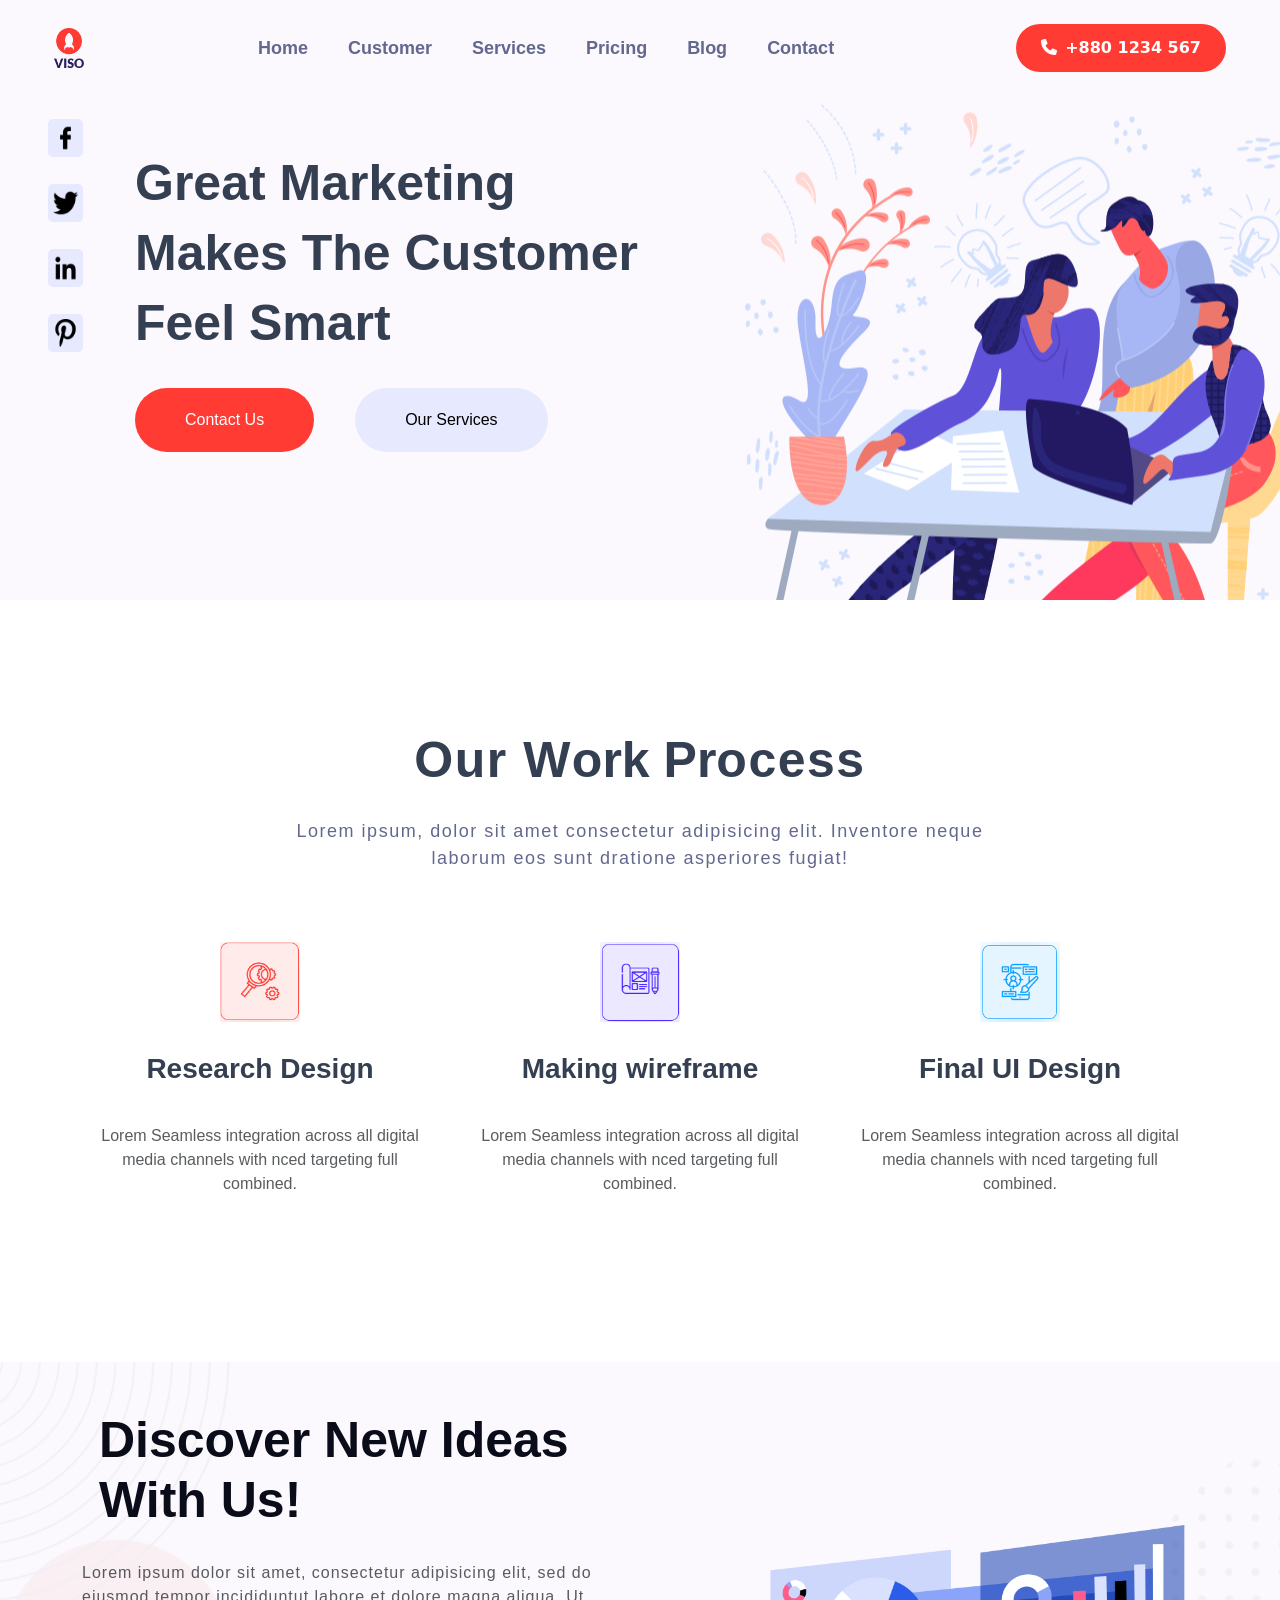
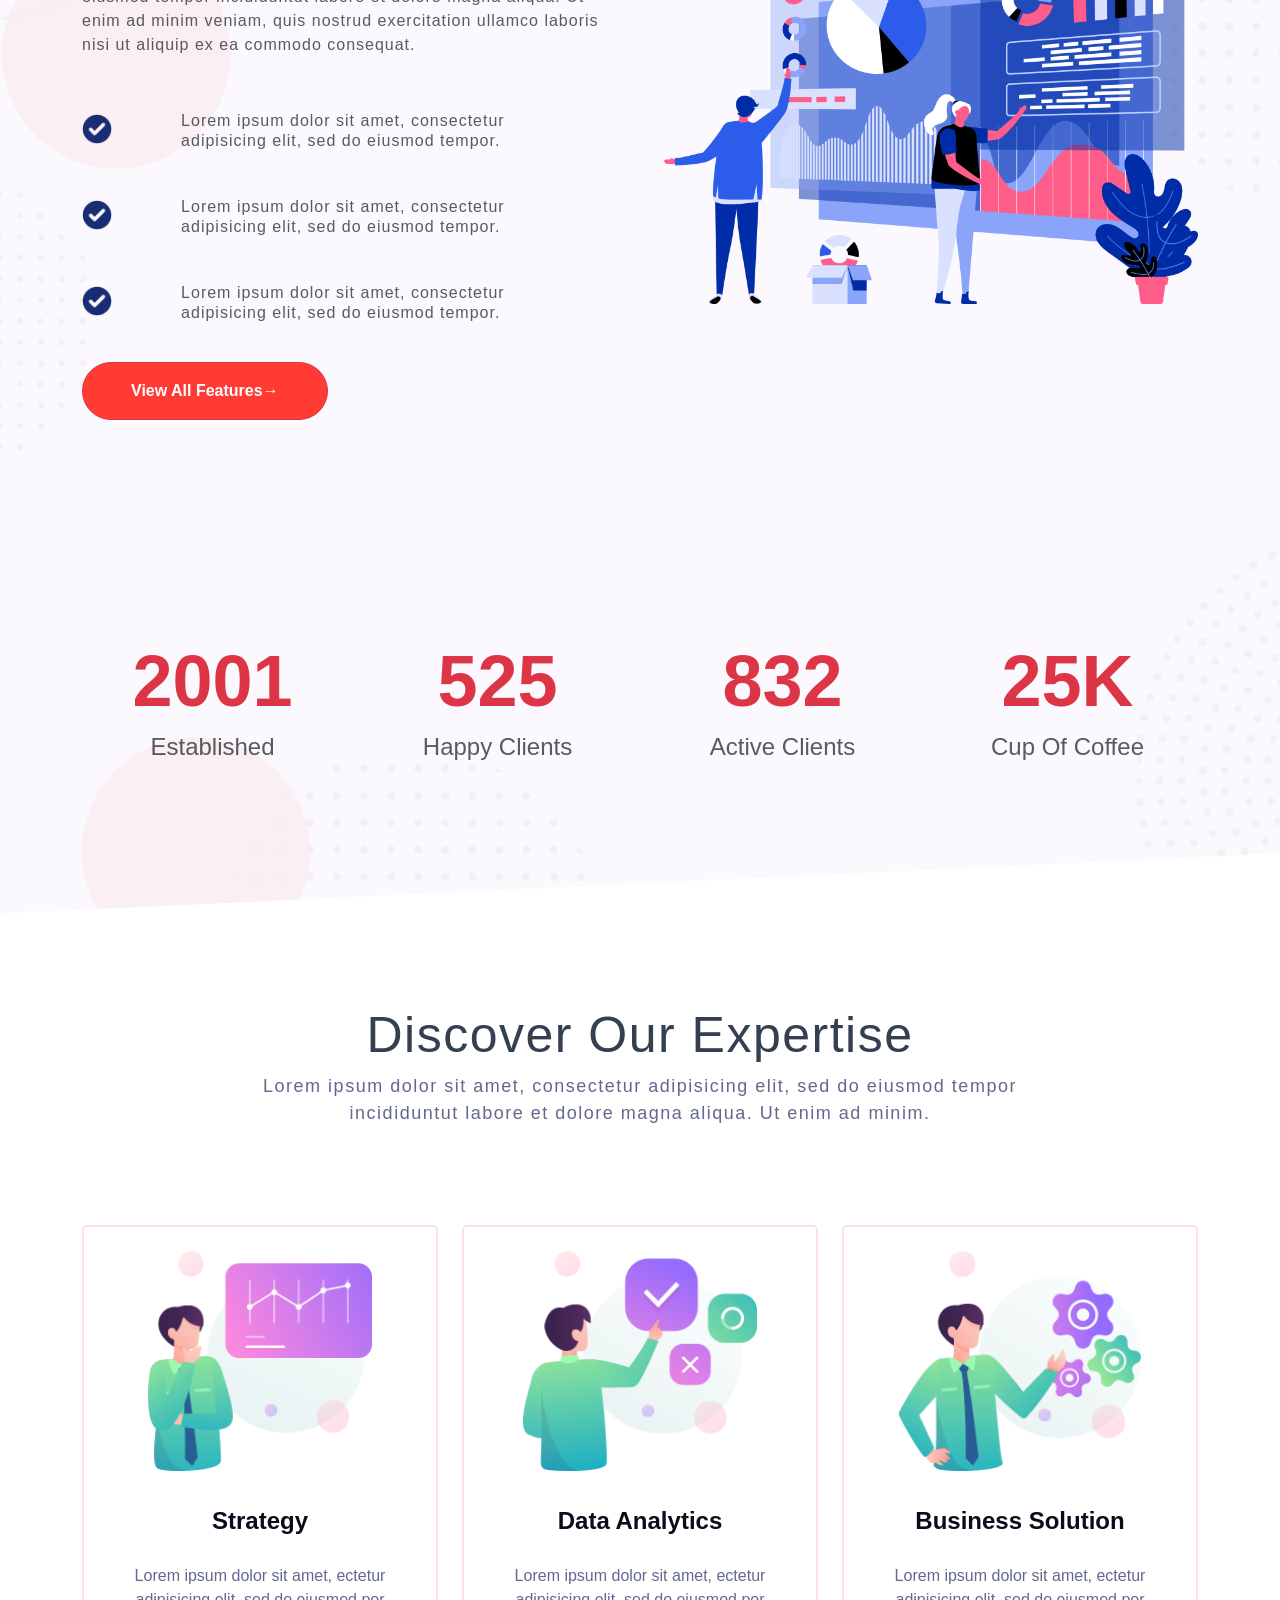
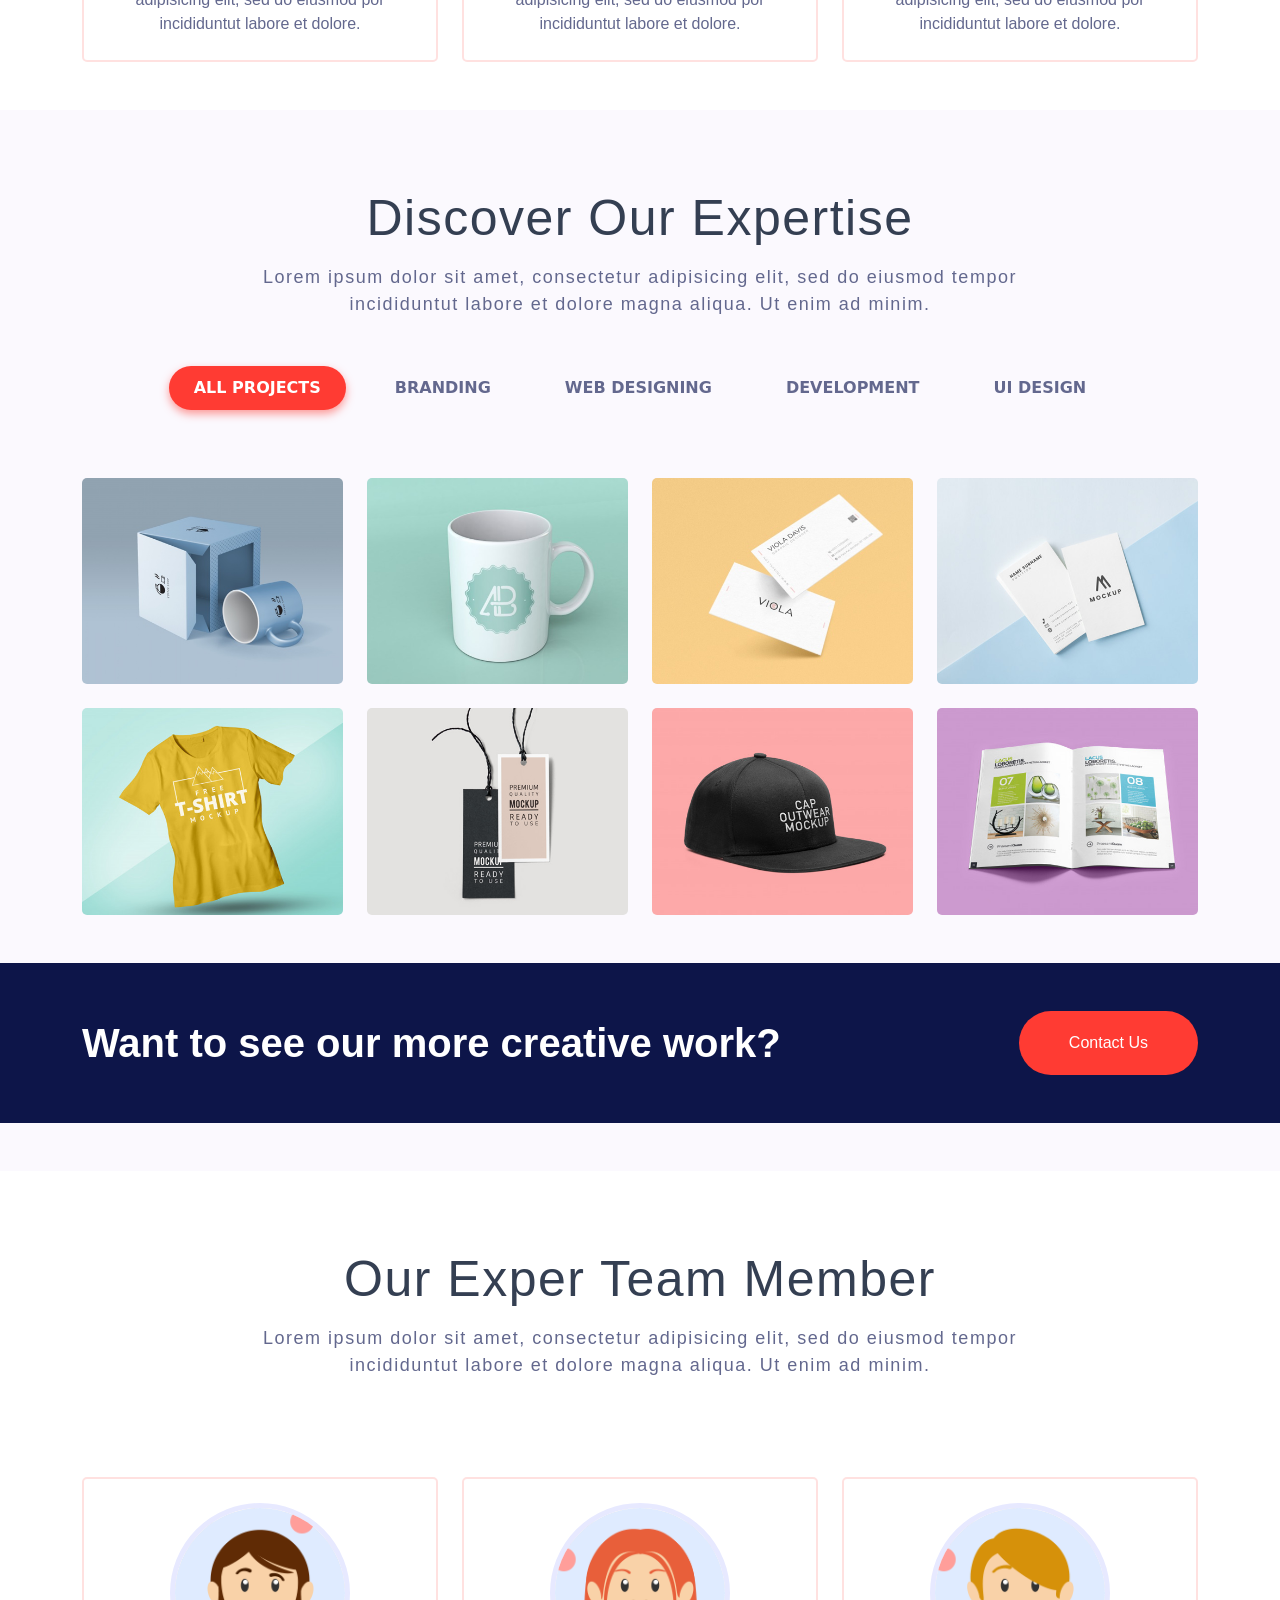
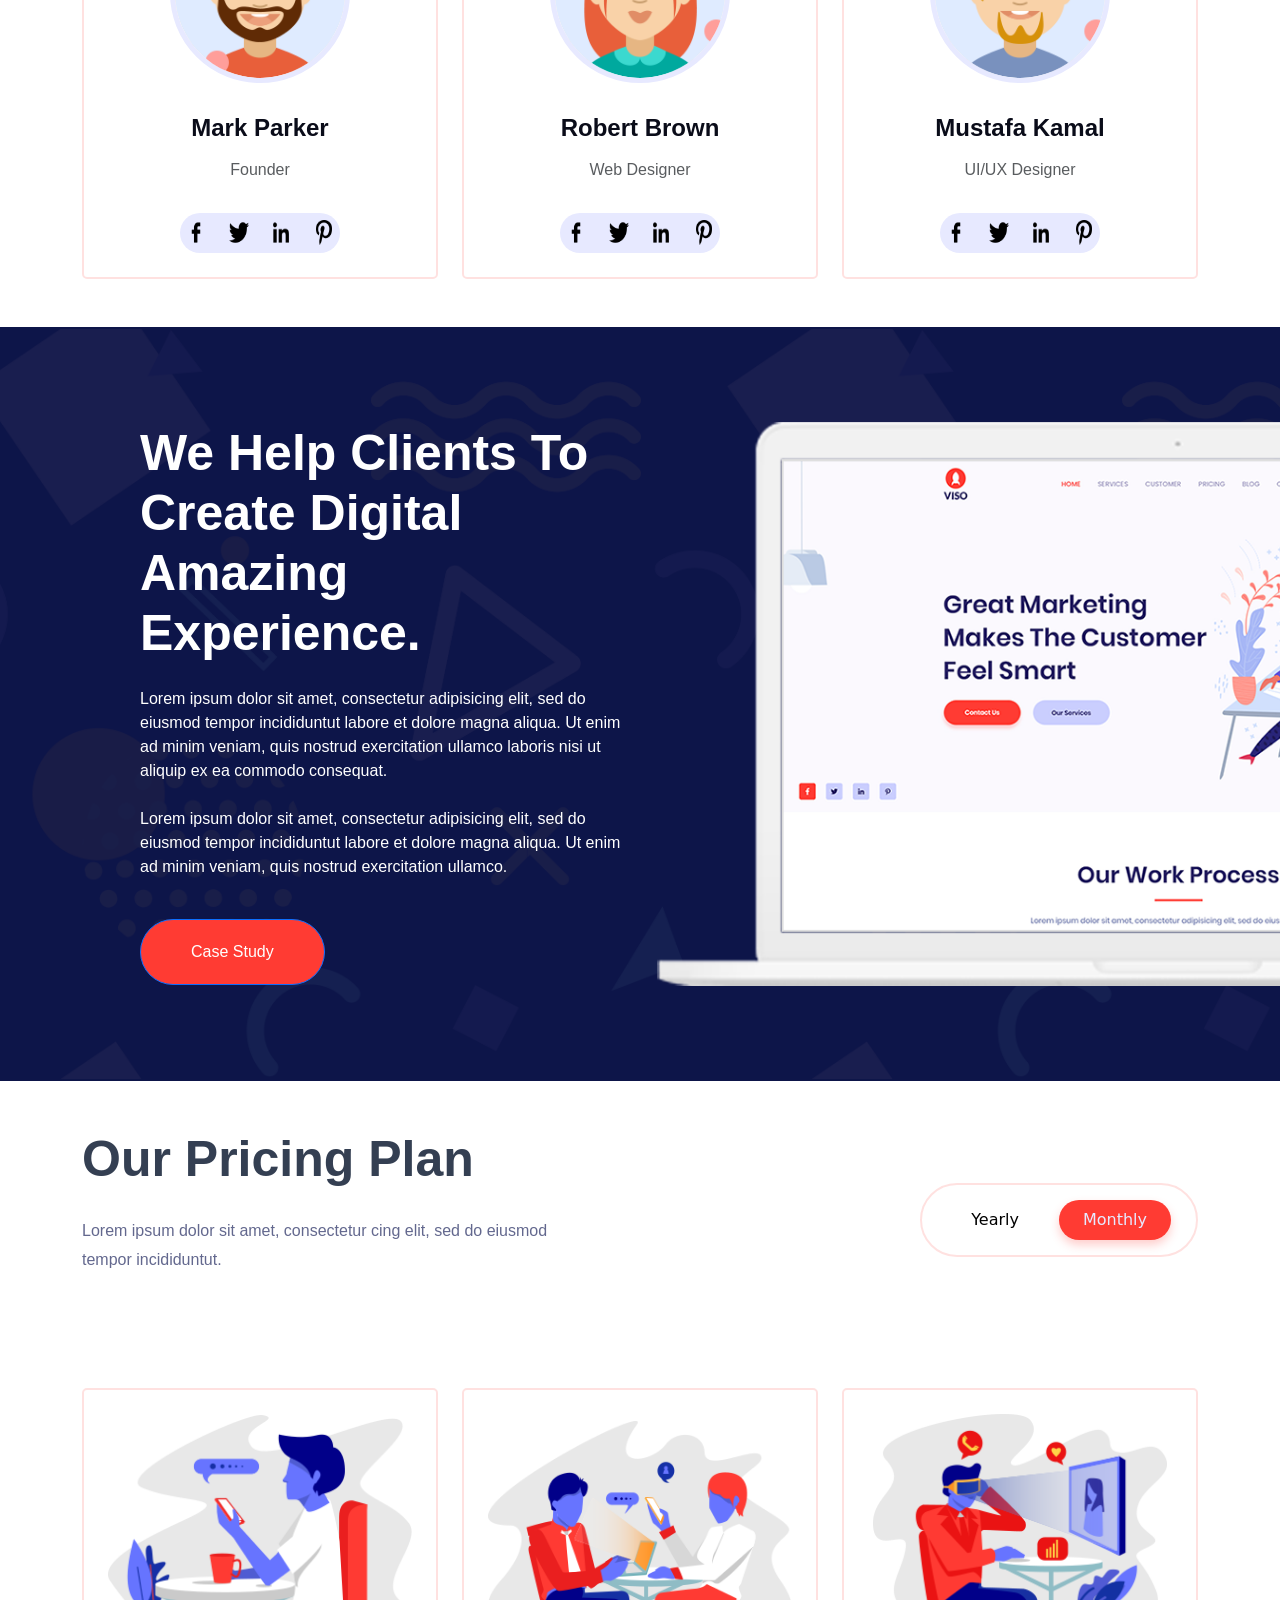
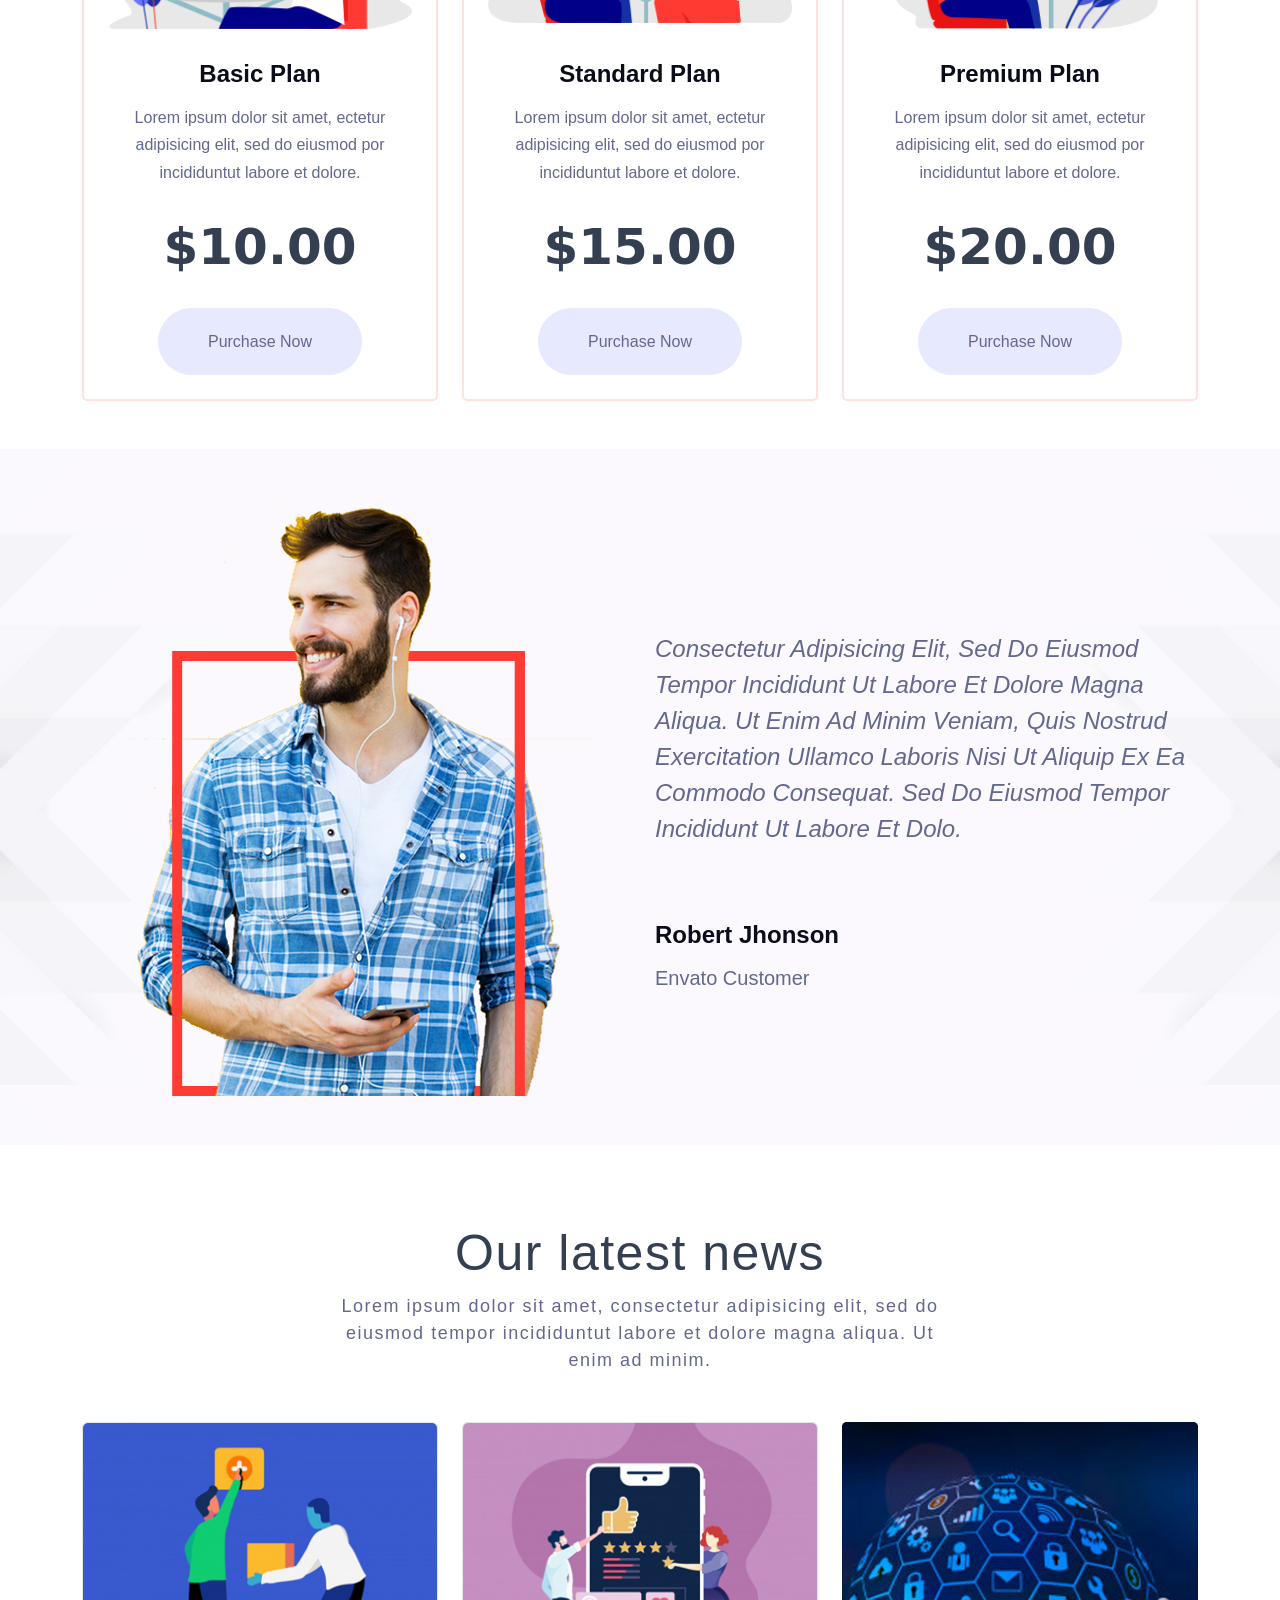
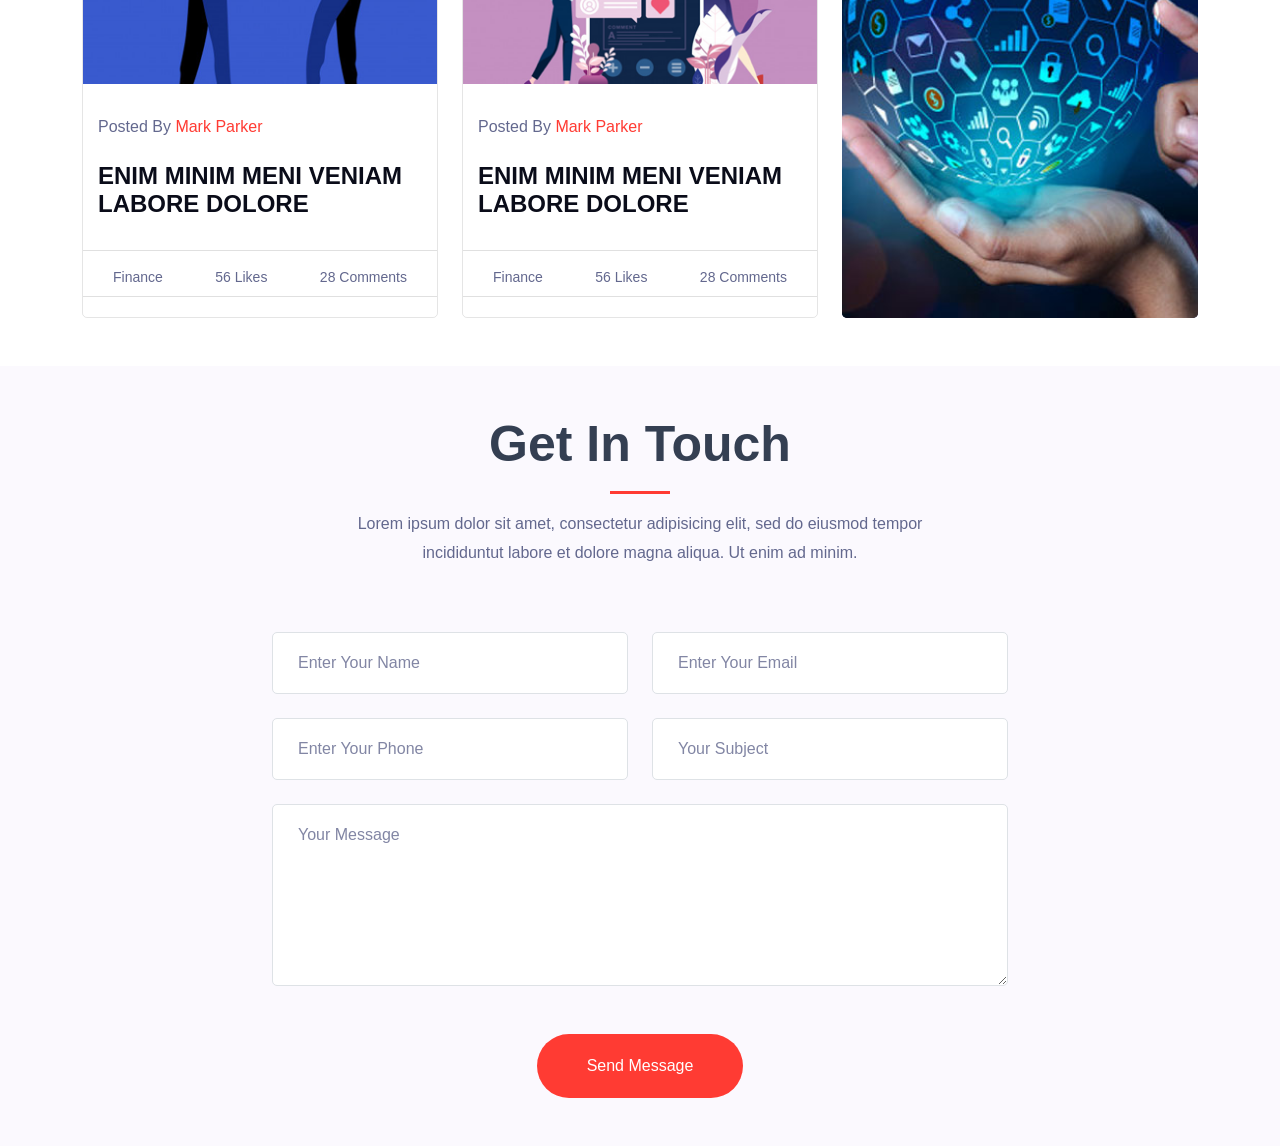
<file: index.html>
<!DOCTYPE html>
<html lang="en">
<head>
  <meta charset="UTF-8" />
  <meta name="viewport" content="width=device-width, initial-scale=1.0" />
  <title>Responsive Bootstrap Site</title>

  <link href="https://cdn.jsdelivr.net/npm/bootstrap@5.3.3/dist/css/bootstrap.min.css" rel="stylesheet">
  <link href="https://cdnjs.cloudflare.com/ajax/libs/font-awesome/6.5.0/css/all.min.css" rel="stylesheet">
  <link rel="stylesheet" href="style.css">
</head>
<body>

  <header>
    <nav class="navbar navbar-expand-lg">
      <div class="container-fluid px-4">
        <a class="navbar-brand logo" href="#">
          <img src="logo (1).png" alt="Logo">
        </a>
        <button class="navbar-toggler" type="button" data-bs-toggle="collapse" data-bs-target="#navbarContent">
          <span class="navbar-toggler-icon"></span>
        </button>
        <div class="collapse navbar-collapse" id="navbarContent">
          <ul class="navbar-nav mx-auto mb-2 mb-lg-0 gap-lg-4">
            <li class="nav-item"><a class="nav-link" href="#">Home</a></li>
            <li class="nav-item"><a class="nav-link" href="#counter-area">Customer</a></li>
            <li class="nav-item"><a class="nav-link" href="#discoverSection">Services</a></li>
            <li class="nav-item"><a class="nav-link" href="#pricingSection">Pricing</a></li>
            <li class="nav-item"><a class="nav-link" href="#blogSection">Blog</a></li>
            <li class="nav-item"><a class="nav-link" href="#contactSection">Contact</a></li>
          </ul>
          <a href="#" class="call-button ms-lg-4 mt-3 mt-lg-0 d-inline-block">
            <i class="fa fa-phone me-2"></i>+880 1234 567
          </a>
        </div>
      </div>
    </nav>
  </header>

<section class="hero-section container-fluid">
    <div class="row align-items-center h-100">
      <div class="col-auto d-flex flex-column justify-content-center align-items-center ps-2 ps-lg-5 py-5 order-2 order-lg-1">
        <div class="d-flex flex-column hero-social-icons">
          <a href=""><img src="facebook.png" alt="Facebook" class="hs-icon"></a>
          <a href=""><img src="twitter.png" alt="Twitter" class="hs-icon"></a>
          <a href=""><img src="linkedin.png" alt="LinkedIn" class="hs-icon"></a>
          <a href=""><img src="pinterest.png" alt="Pinterest" class="hs-icon"></a>
        </div>
      </div>
      <div class="col-12 col-lg-auto mx-auto text-center text-lg-start hero-content-column py-5 order-1 order-lg-2">
        <h1 class="hs-heading mb-4">
          Great Marketing <br> Makes The Customer <br> Feel Smart
        </h1>
        <div class="d-flex flex-column flex-sm-row justify-content-center justify-content-lg-start hero-buttons-container">
          <a href="" class="hero-section-button1 me-sm-3 mb-3 mb-sm-0">Contact Us</a>
          <a href="" class="hero-section-button2">Our Services</a>
        </div>
      </div>
    </div>
</section>

<section class="work-section">
    <div class="container"> <h2 class="work-heading">Our W<span class="divider">ork Pr</span>ocess</h2>
      <p class="work-para">Lorem ipsum, dolor sit amet consectetur adipisicing elit. Inventore neque <br> laborum eos sunt dratione asperiores fugiat!</p>
      <div class="row work justify-content-center"> 
        <div class="col-12 col-md-4 work1 mb-4 mb-md-0"> 
          <img src="icon1.png" alt="Research Design" height="80" width="80">
          <h2>Research Design</h2>
          <p class="text-center text-muted lh-base px-3">Lorem Seamless integration across all digital <br> media channels with nced targeting full <br> combined.</p>
        </div>
        <div class="col-12 col-md-4 work1 mb-4 mb-md-0">
          <img src="icon2.png" alt="Making wireframe" height="80" width="80">
          <h2>Making wireframe</h2>
          <p class="text-center text-muted lh-base px-3">Lorem Seamless integration across all digital <br> media channels with nced targeting full <br> combined.</p>
        </div>
        <div class="col-12 col-md-4 work1">
          <img src="icon3.png" alt="Final UI Design" height="80" width="80">
          <h2>Final UI Design</h2>
          <p class="text-center text-muted lh-base px-3">Lorem Seamless integration across all digital <br> media channels with nced targeting full <br> combined.</p>
        </div>
      </div>
    </div>
</section>

<section class="discover py-5" id="discoverSection">
    <div class="container"> <div class="row align-items-center mb-5 gx-5"> <div class="col-12 col-lg-6 discover-ideas text-center text-lg-start mb-4 mb-lg-0">
          <h1 class="display-4 fw-bold mb-3">Discover New Ideas With Us!</h1>
          <p class="lead text-muted lh-base mb-4 px-3 px-lg-0">Lorem ipsum dolor sit amet, consectetur adipisicing elit, sed do eiusmod tempor incididuntut labore et dolore magna aliqua. Ut enim ad minim veniam, quis nostrud exercitation ullamco laboris nisi ut aliquip ex ea commodo consequat.</p>
          <div class="list-items d-flex flex-column gap-3 mb-4">
            <div class="lists d-flex align-items-start justify-content-center justify-content-lg-start">
              <img src="checkmark.png" alt="Checkmark" height="30" width="30" class="me-2 flex-shrink-0">
              <p class="mb-0 text-muted lh-sm text-start" style="max-width: 70%;">Lorem ipsum dolor sit amet, consectetur adipisicing elit, sed do eiusmod tempor.</p>
            </div>
            <div class="lists d-flex align-items-start justify-content-center justify-content-lg-start">
              <img src="checkmark.png" alt="Checkmark" height="30" width="30" class="me-2 flex-shrink-0">
              <p class="mb-0 text-muted lh-sm text-start" style="max-width: 70%;">Lorem ipsum dolor sit amet, consectetur adipisicing elit, sed do eiusmod tempor.</p>
            </div>
            <div class="lists d-flex align-items-start justify-content-center justify-content-lg-start">
              <img src="checkmark.png" alt="Checkmark" height="30" width="30" class="me-2 flex-shrink-0">
              <p class="mb-0 text-muted lh-sm text-start" style="max-width: 70%;">Lorem ipsum dolor sit amet, consectetur adipisicing elit, sed do eiusmod tempor.</p>
            </div>
          </div>
          <a href="" class="discover-btn btn btn-danger rounded-pill px-5 py-3 d-inline-block d-lg-inline-flex align-items-center justify-content-center">View All Features→</a>
        </div>
        <div class="col-12 col-lg-6 text-center">
          <img src="discover-right.png" alt="Discover Image" class="img-fluid">
        </div>
      </div>

      <div class="row counter-project text-center justify-content-center pt-5" id="counter-area">
        <div class="col-6 col-md-3 counters mb-4">
          <h1 class="display-3 fw-bold text-danger">2001</h1>
          <p class="lead text-muted text-capitalize">Established</p>
        </div>
        <div class="col-6 col-md-3 counters mb-4">
          <h1 class="display-3 fw-bold text-danger">525</h1>
          <p class="lead text-muted text-capitalize">Happy Clients</p>
        </div>
        <div class="col-6 col-md-3 counters mb-4">
          <h1 class="display-3 fw-bold text-danger">832</h1>
          <p class="lead text-muted text-capitalize">Active Clients</p>
        </div>
        <div class="col-6 col-md-3 counters mb-4">
          <h1 class="display-3 fw-bold text-danger">25K</h1>
          <p class="lead text-muted text-capitalize">cup of coffee</p>
        </div>
      </div>
    </div>
</section>

<section class="expertise py-5">
    <div class="container">
      <h2 class="expertise-heading">Discover<span class="divider"> Our </span>Expertise</h2>
      <p class="expertise-para mb-5">Lorem ipsum dolor sit amet, consectetur adipisicing elit, sed do eiusmod tempor <br class="d-none d-md-block"> incididuntut labore et dolore magna aliqua. Ut enim ad minim.</p>
      <div class="row services justify-content-center g-4"> <div class="col-12 col-md-6 col-lg-4 d-flex justify-content-center"> <div class="servic p-4 text-center">
            <img src="ex1.png" alt="Strategy" class="img-fluid mb-3" style="height: 220px; width: auto;"> <h3>Strategy</h3>
            <p class="mb-0">Lorem ipsum dolor sit amet, ectetur adipisicing elit, sed do eiusmod por incididuntut labore et dolore.</p>
          </div>
        </div>
        <div class="col-12 col-md-6 col-lg-4 d-flex justify-content-center">
          <div class="servic p-4 text-center">
            <img src="ex2.png" alt="Data Analytics" class="img-fluid mb-3" style="height: 220px; width: auto;">
            <h3>Data Analytics</h3>
            <p class="mb-0">Lorem ipsum dolor sit amet, ectetur adipisicing elit, sed do eiusmod por incididuntut labore et dolore.</p>
          </div>
        </div>
        <div class="col-12 col-lg-4 d-flex justify-content-center">
          <div class="servic p-4 text-center">
            <img src="ex3.png" alt="Business Solution" class="img-fluid mb-3" style="height: 220px; width: auto;">
            <h3>Business Solution</h3>
            <p class="mb-0">Lorem ipsum dolor sit amet, ectetur adipisicing elit, sed do eiusmod por incididuntut labore et dolore.</p>
          </div>
        </div>
      </div>
    </div>
</section>

<section class="portfolio py-5">
    <div class="container text-center">
      <h1 class="portfolio-heading">Discover<span class="divider"> Our </span>Expertise</h1>
      <p class="portfolio-para mb-5">Lorem ipsum dolor sit amet, consectetur adipisicing elit, sed do eiusmod tempor <br class="d-none d-md-block"> incididuntut labore et dolore magna aliqua. Ut enim ad minim.</p>

      <div class="row mb-5">
        <div class="col-12">
          <ul class="nav nav-pills justify-content-center gap-3 gap-md-4 flex-wrap">
            <li class="nav-item">
              <a class="nav-link active" aria-current="page" href="#">All Projects</a>
            </li>
            <li class="nav-item">
              <a class="nav-link" href="#">Branding</a>
            </li>
            <li class="nav-item">
              <a class="nav-link" href="#">Web Designing</a>
            </li>
            <li class="nav-item">
              <a class="nav-link" href="#">Development</a>
            </li>
            <li class="nav-item">
              <a class="nav-link" href="#">UI Design</a>
            </li>
          </ul>
        </div>
      </div>

      <div class="img-area row g-4 justify-content-center"> <div class="col-12 col-md-6 col-lg-3">
            <img src="portfolio1.png" alt="Portfolio Image 1" class="img-fluid portfolio-item-img">
          </div>
          <div class="col-12 col-md-6 col-lg-3">
            <img src="portfolio2.png" alt="Portfolio Image 2" class="img-fluid portfolio-item-img">
          </div>
          <div class="col-12 col-md-6 col-lg-3">
            <img src="portfolio3.png" alt="Portfolio Image 3" class="img-fluid portfolio-item-img">
          </div>
          <div class="col-12 col-md-6 col-lg-3">
            <img src="portfolio4.png" alt="Portfolio Image 4" class="img-fluid portfolio-item-img">
          </div>
          <div class="col-12 col-md-6 col-lg-3">
            <img src="portfolio5.png" alt="Portfolio Image 5" class="img-fluid portfolio-item-img">
          </div>
          <div class="col-12 col-md-6 col-lg-3">
            <img src="portfolio6.png" alt="Portfolio Image 6" class="img-fluid portfolio-item-img">
          </div>
          <div class="col-12 col-md-6 col-lg-3">
            <img src="portfolio7.png" alt="Portfolio Image 7" class="img-fluid portfolio-item-img">
          </div>
          <div class="col-12 col-md-6 col-lg-3">
            <img src="portfolio8.png" alt="Portfolio Image 8" class="img-fluid portfolio-item-img">
          </div>
      </div>
    </div>

    <div class="Contact mt-5 py-5 px-3">
      <div class="container d-flex flex-column flex-md-row justify-content-between align-items-center text-center text-md-start">
        <h1 class="mb-3 mb-md-0 me-md-4">Want to see our more creative work?</h1>
        <a href="" class="btn btn-primary portfolio-contact-btn">Contact Us</a>
      </div>
    </div>
</section>

<section class="expert-team py-5">
    <div class="container text-center">
      <h2 class="expert-heading">Our Exper<span class="divider"> Team </span>Member</h2>
      <p class="expert-para mb-5">Lorem ipsum dolor sit amet, consectetur adipisicing elit, sed do eiusmod tempor <br class="d-none d-md-block"> incididuntut labore et dolore magna aliqua. Ut enim ad minim.</p>

      <div class="row expert-team-member justify-content-center g-4">
        <div class="col-12 col-md-6 col-lg-4 d-flex justify-content-center">
          <div class="members p-4">
            <img src="team1.png" alt="Mark Parker" class="img-fluid rounded-circle mb-3 team-member-img">
            <h3>Mark Parker</h3>
            <p class="text-muted mb-3">Founder</p>
            <div class="si d-flex justify-content-around align-items-center">
              <a href=""><img src="facebook.png" class="social-icons" alt="Facebook" height="25" width="20"></a>
              <a href=""><img src="twitter.png" class="social-icons" alt="Twitter" height="25" width="20"></a>
              <a href=""><img src="linkedin.png" class="social-icons" alt="LinkedIn" height="25" width="20"></a>
              <a href=""><img src="pinterest.png" class="social-icons" alt="Pinterest" height="25" width="20"></a>
            </div>
          </div>
        </div>

        <div class="col-12 col-md-6 col-lg-4 d-flex justify-content-center">
          <div class="members p-4">
            <img src="team2.png" alt="Robert Brown" class="img-fluid rounded-circle mb-3 team-member-img">
            <h3>Robert Brown</h3>
            <p class="text-muted mb-3">Web Designer</p>
            <div class="si d-flex justify-content-around align-items-center">
              <a href=""><img src="facebook.png" class="social-icons" alt="Facebook" height="25" width="20"></a>
              <a href=""><img src="twitter.png" class="social-icons" alt="Twitter" height="25" width="20"></a>
              <a href=""><img src="linkedin.png" class="social-icons" alt="LinkedIn" height="25" width="20"></a>
              <a href=""><img src="pinterest.png" class="social-icons" alt="Pinterest" height="25" width="20"></a>
            </div>
          </div>
        </div>

        <div class="col-12 col-lg-4 d-flex justify-content-center">
          <div class="members p-4">
            <img src="team3.png" alt="Mustafa Kamal" class="img-fluid rounded-circle mb-3 team-member-img">
            <h3>Mustafa Kamal</h3>
            <p class="text-muted mb-3">UI/UX Designer</p>
            <div class="si d-flex justify-content-around align-items-center">
              <a href=""><img src="facebook.png" class="social-icons" alt="Facebook" height="25" width="20"></a>
              <a href=""><img src="twitter.png" class="social-icons" alt="Twitter" height="25" width="20"></a>
              <a href=""><img src="linkedin.png" class="social-icons" alt="LinkedIn" height="25" width="20"></a>
              <a href=""><img src="pinterest.png" class="social-icons" alt="Pinterest" height="25" width="20"></a>
            </div>
          </div>
        </div>
      </div>
    </div>
</section>

<section class="about-agency py-5">
    <div class="container py-lg-5"> <div class="row justify-content-start"> <div class="col-12 col-lg-6 about text-center text-lg-start"> <h1 class="mb-4">We help clients to create Digital amazing experience.</h1>
            <p class="mb-4">Lorem ipsum dolor sit amet, consectetur adipisicing elit, sed do eiusmod tempor incididuntut labore et dolore magna aliqua. Ut enim ad minim veniam, quis nostrud exercitation ullamco laboris nisi ut aliquip ex ea commodo consequat.</p>
            <p class="mb-4">Lorem ipsum dolor sit amet, consectetur adipisicing elit, sed do eiusmod tempor incididuntut labore et dolore magna aliqua. Ut enim ad minim veniam, quis nostrud exercitation ullamco.</p>
            <a href="" class="about-button btn btn-primary mt-3">Case Study</a>
          </div>
        </div>
    </div>
</section>

<section class="pricing-section py-5" id="pricingSection">
    <div class="container">
      <div class="row align-items-center justify-content-between mb-5 g-4">
        <div class="col-12 col-md-6 text-center text-md-start">
          <div class="pricing-title">
            <h1 class="pricing-heading"><span class="divider">our </span>pricing plan</h1>
            <p class="pricing-para mx-auto mx-md-0">Lorem ipsum dolor sit amet, consectetur cing elit, sed do eiusmod tempor incididuntut.</p>
          </div>
        </div>
        <div class="col-12 col-md-auto d-flex justify-content-center">
          <div class="pricing-btns d-flex gap-3 align-items-center">
            <a href="" class="pricing-btn1 px-4 py-2 text-decoration-none">Yearly</a>
            <a href="" class="pricing-btn2 px-4 py-2 text-decoration-none">Monthly</a>
          </div>
        </div>
      </div>

      <div class="row pricing-content justify-content-center g-4">
        <div class="col-12 col-md-6 col-lg-4 d-flex justify-content-center">
          <div class="pr-co p-4 text-center">
            <img src="price-img1.png" alt="Basic Plan" class="img-fluid mb-3" style="max-height: 215px; width: auto;">
            <h3>Basic Plan</h3>
            <p>Lorem ipsum dolor sit amet, ectetur adipisicing elit, sed do eiusmod por incididuntut labore et dolore.</p>
            <h1 class="my-3">$10.00</h1>
            <a href="" class="pricing-content-btn d-inline-block">Purchase Now</a>
          </div>
        </div>
        <div class="col-12 col-md-6 col-lg-4 d-flex justify-content-center">
          <div class="pr-co p-4 text-center">
            <img src="price-img2.png" alt="Standard Plan" class="img-fluid mb-3" style="max-height: 215px; width: auto;">
            <h3>Standard Plan</h3>
            <p>Lorem ipsum dolor sit amet, ectetur adipisicing elit, sed do eiusmod por incididuntut labore et dolore.</p>
            <h1 class="my-3">$15.00</h1>
            <a href="" class="pricing-content-btn d-inline-block">Purchase Now</a>
          </div>
        </div>
        <div class="col-12 col-lg-4 d-flex justify-content-center">
          <div class="pr-co p-4 text-center">
            <img src="price-img3.png" alt="Premium Plan" class="img-fluid mb-3" style="max-height: 215px; width: auto;">
            <h3>Premium Plan</h3>
            <p>Lorem ipsum dolor sit amet, ectetur adipisicing elit, sed do eiusmod por incididuntut labore et dolore.</p>
            <h1 class="my-3">$20.00</h1>
            <a href="" class="pricing-content-btn d-inline-block">Purchase Now</a>
          </div>
        </div>
      </div>
    </div>
</section>

<section class="testimonial-area py-5">
    <div class="container">
      <div class="row align-items-center g-4">
        <div class="col-12 col-md-6 d-flex justify-content-center testimonial-img-col">
          <img src="testimonial1.png" alt="Testimonial Person" class="img-fluid testimonial-person-img">
        </div>
        <div class="col-12 col-md-6 testimonial-content text-center text-md-start">
          <p class="testimonial-para mb-4">Consectetur adipisicing elit, sed do eiusmod tempor incididunt ut labore et dolore magna aliqua. Ut enim ad minim veniam, quis nostrud exercitation ullamco laboris nisi ut aliquip ex ea commodo consequat. Sed do eiusmod tempor incididunt ut labore et dolo.</p>
          <h3 class="mb-1">Robert Jhonson</h3>
          <span class="d-block">Envato Customer</span>
        </div>
      </div>
    </div>
</section>

<section class="blog-section py-5" id="blogSection">
    <div class="container text-center">
      <div class="blog-head mb-5">
        <h2 class="blog-heading">Our l<span class="divider">atest</span> news</h2>
        <p class="blog-para mx-auto">Lorem ipsum dolor sit amet, consectetur adipisicing elit, sed do eiusmod tempor incididuntut labore et dolore magna aliqua. Ut enim ad minim.</p>
      </div>

      <div class="row blog-content justify-content-center g-4">
        <div class="col-12 col-md-6 col-lg-4 d-flex justify-content-center">
          <div class="blogs d-flex flex-column text-start">
            <img src="home-blog1.png" alt="Blog Image 1" class="img-fluid mb-3">
            <p class="mb-2">Posted By <span class="bloger">Mark Parker</span></p>
            <h2 class="mb-3">enim minim meni veniam labore dolore</h2>
            <div class="blog-social d-flex justify-content-between pt-3 pb-2 mt-auto">
              <p class="mb-0">Finance</p>
              <p class="mb-0">56 Likes</p>
              <p class="mb-0">28 Comments</p>
            </div>
          </div>
        </div>

        <div class="col-12 col-md-6 col-lg-4 d-flex justify-content-center">
          <div class="blogs d-flex flex-column text-start">
            <img src="home-blog2.png" alt="Blog Image 2" class="img-fluid mb-3">
            <p class="mb-2">Posted By <span class="bloger">Mark Parker</span></p>
            <h2 class="mb-3">enim minim meni veniam labore dolore</h2>
            <div class="blog-social d-flex justify-content-between pt-3 pb-2 mt-auto">
              <p class="mb-0">Finance</p>
              <p class="mb-0">56 Likes</p>
              <p class="mb-0">28 Comments</p>
            </div>
          </div>
        </div>

        <div class="col-12 col-lg-4 d-flex justify-content-center">
          <div class="sb d-flex align-items-center justify-content-center text-white">
            <div class="subscriber-box">
            </div>
          </div>
        </div>
      </div>
    </div>
</section>

    <!-- Contact Sec -->

    <section class="contact-section py-5" id="contactSection">
    <div class="container">
        <div class="row">
            <div class="col-12 text-center mb-5">
                <h2 class="contact-heading mb-3">Get In Touch</h2>
                <p class="contact-para mx-auto">Lorem ipsum dolor sit amet, consectetur adipisicing elit, sed do eiusmod tempor <br class="d-none d-md-block"> incididuntut labore et dolore magna aliqua. Ut enim ad minim.</p>
            </div>
        </div>
        <div class="row justify-content-center">
            <div class="col-12 col-md-10 col-lg-8">
                <form class="contact-form">
                    <div class="row g-4">
                        <div class="col-12 col-md-6">
                            <input type="text" class="form-control" placeholder="Enter Your Name">
                        </div>
                        <div class="col-12 col-md-6">
                            <input type="email" class="form-control" placeholder="Enter Your Email">
                        </div>
                        <div class="col-12 col-md-6">
                            <input type="tel" class="form-control" placeholder="Enter Your Phone">
                        </div>
                        <div class="col-12 col-md-6">
                            <input type="text" class="form-control" placeholder="Your Subject">
                        </div>
                        <div class="col-12">
                            <textarea class="form-control" rows="6" placeholder="Your Message"></textarea>
                        </div>
                        <div class="col-12 text-center mt-5">
                            <button type="submit" class="btn btn-primary contact-submit-btn">Send Message</button>
                        </div>
                    </div>
                </form>
            </div>
        </div>
    </div>
</section>

<script src="https://cdn.jsdelivr.net/npm/bootstrap@5.3.3/dist/js/bootstrap.bundle.min.js"></script>

</body>
</html>
</file>
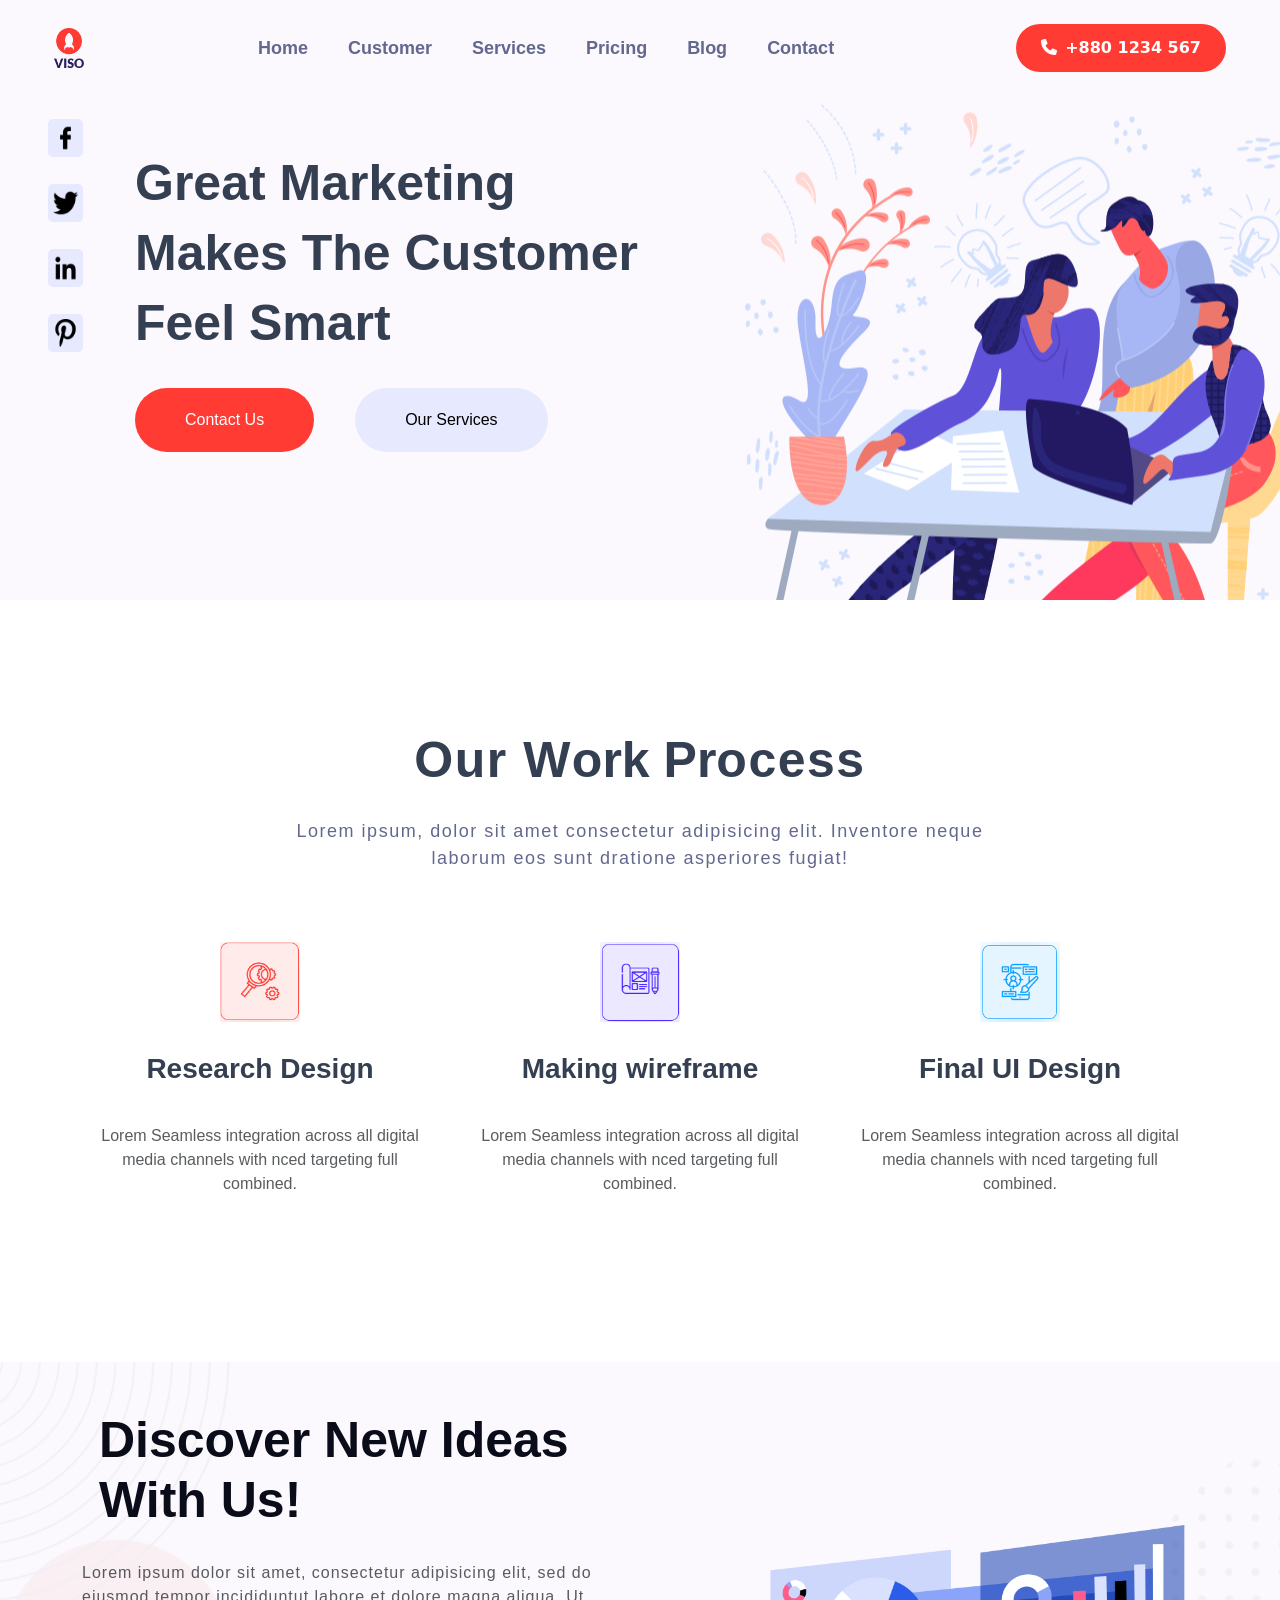
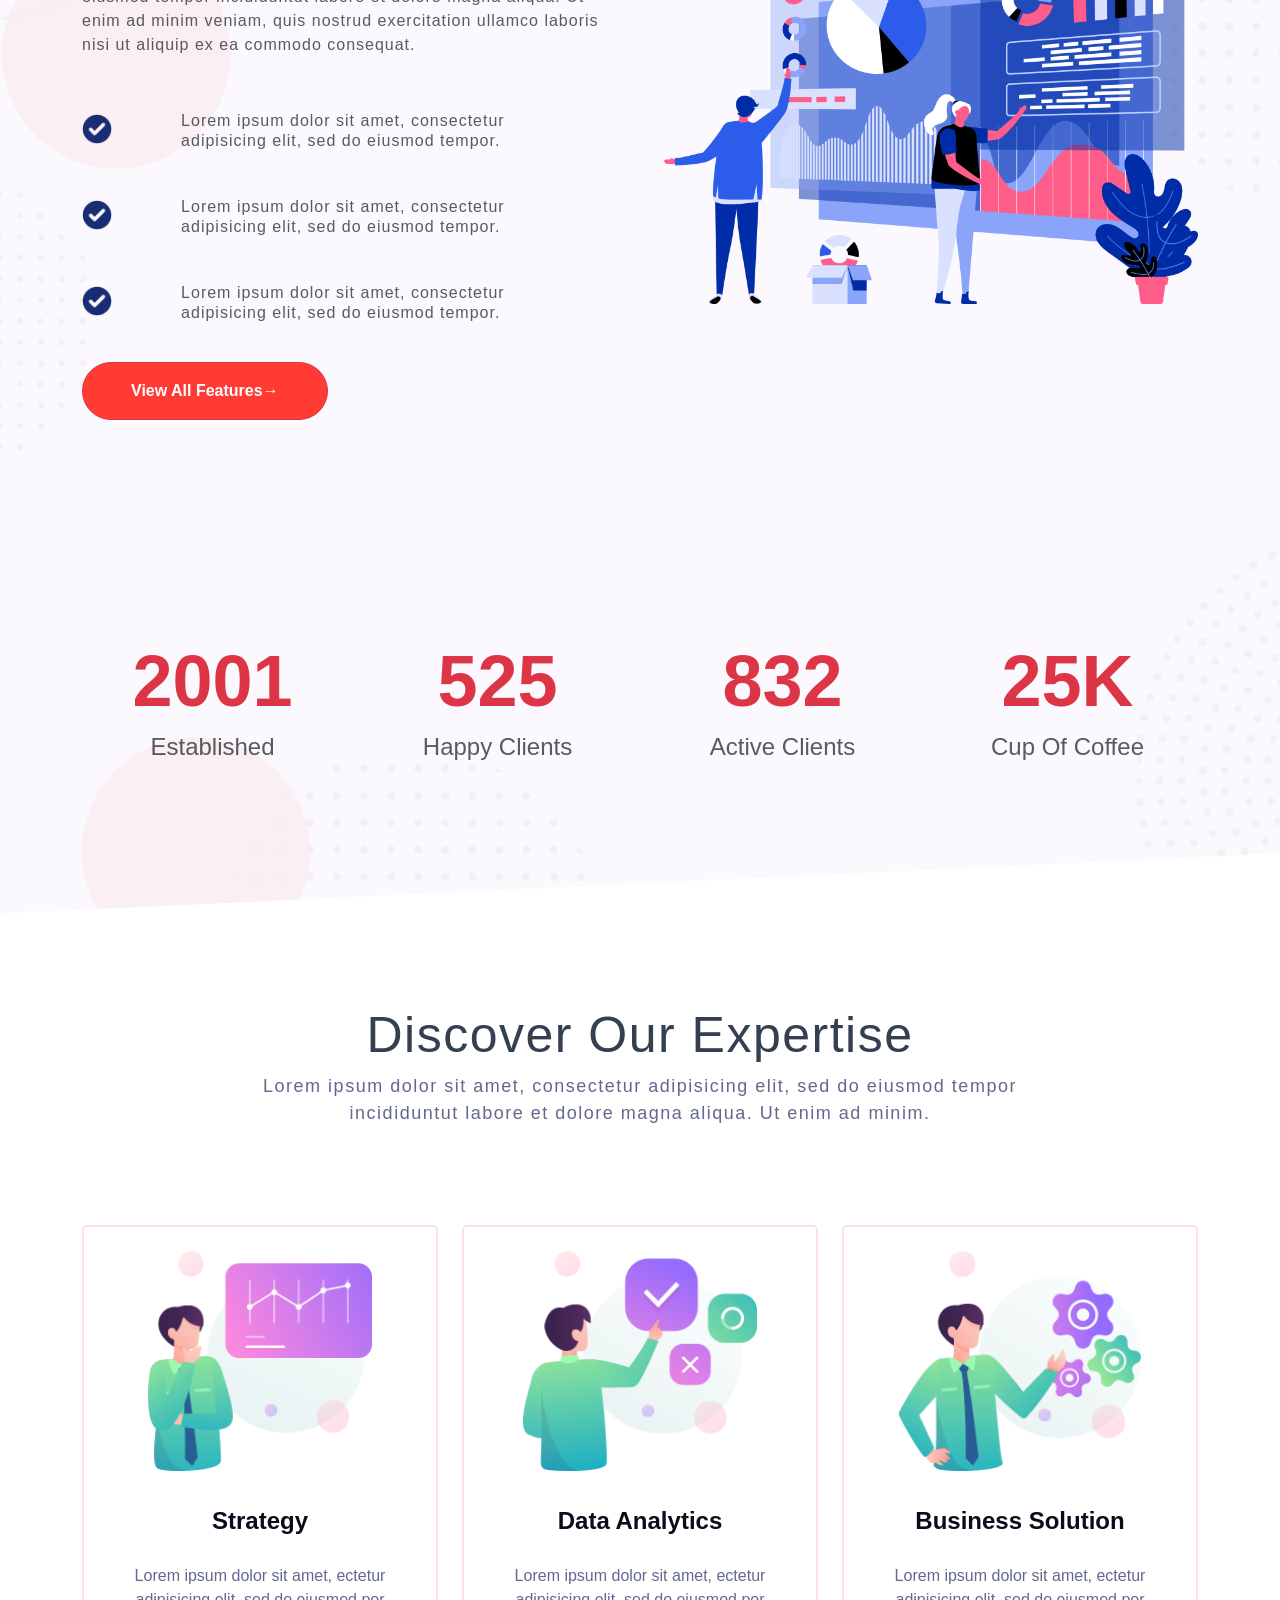
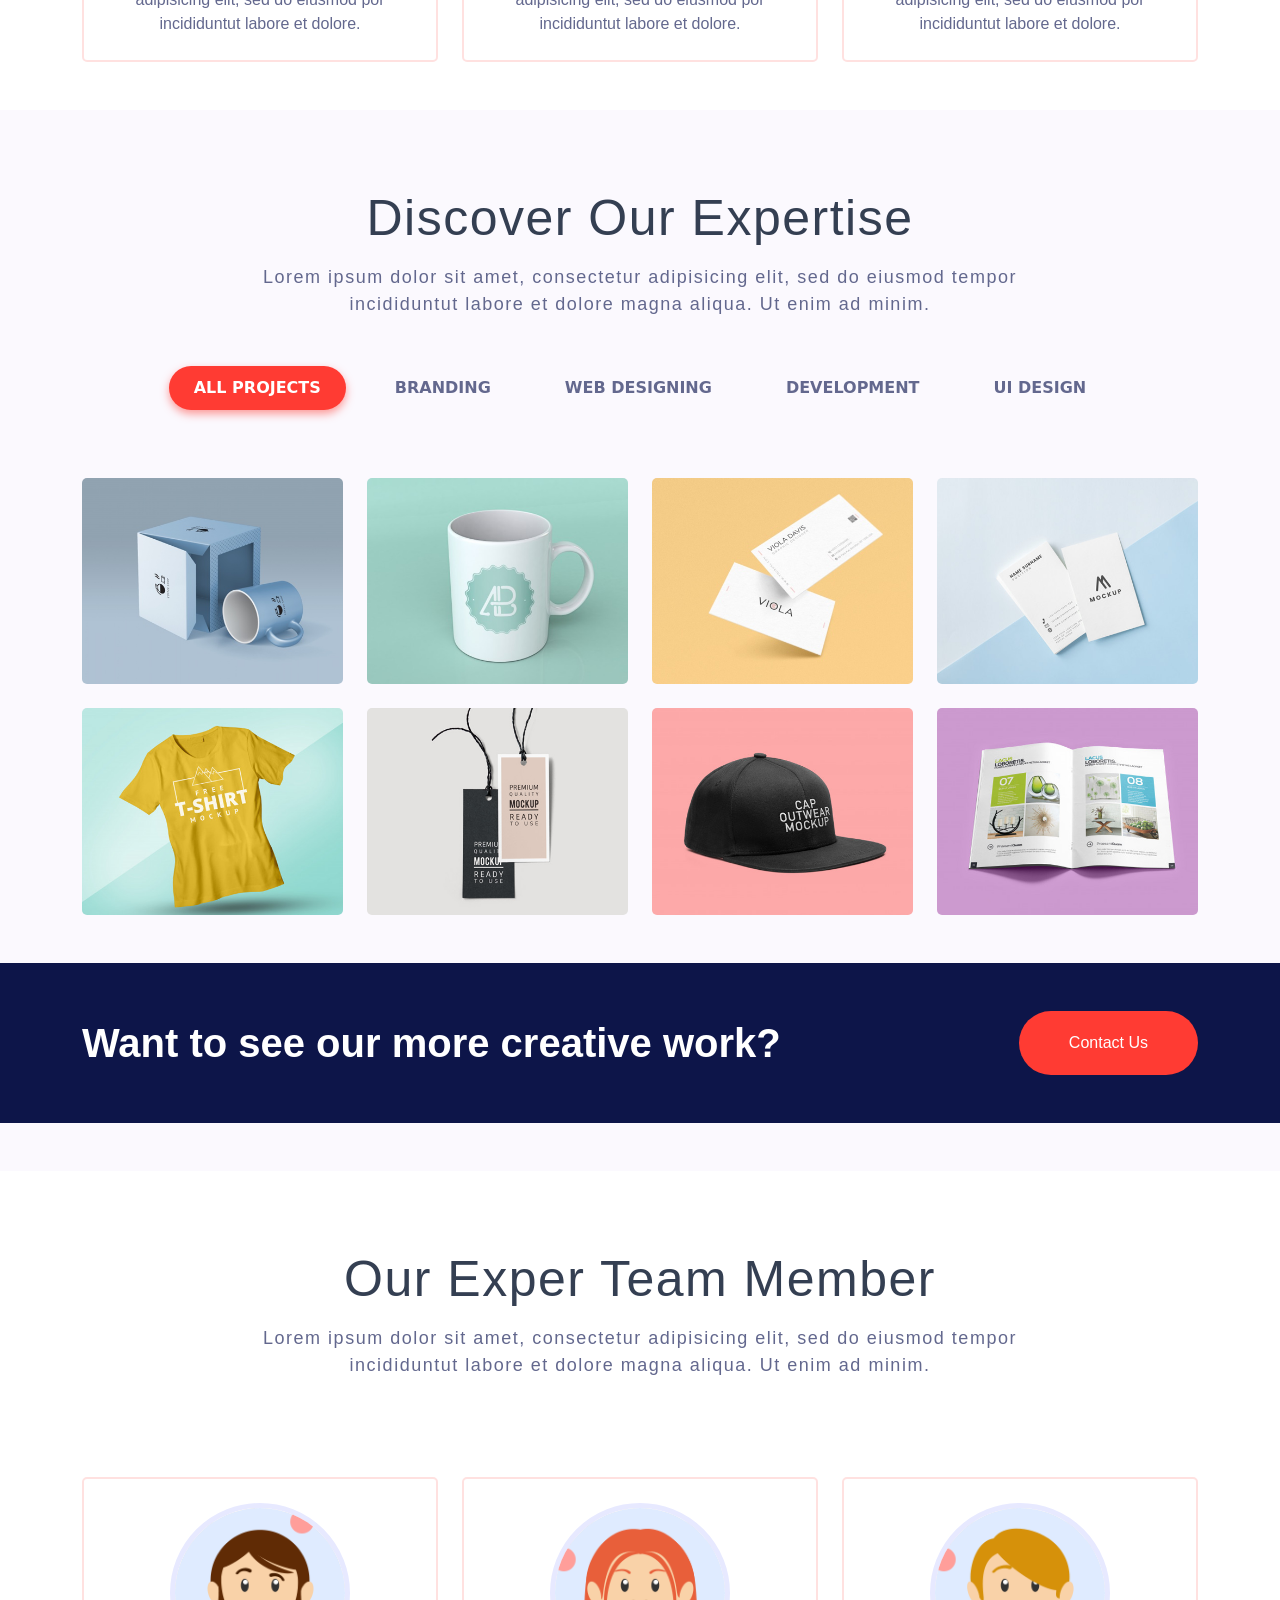
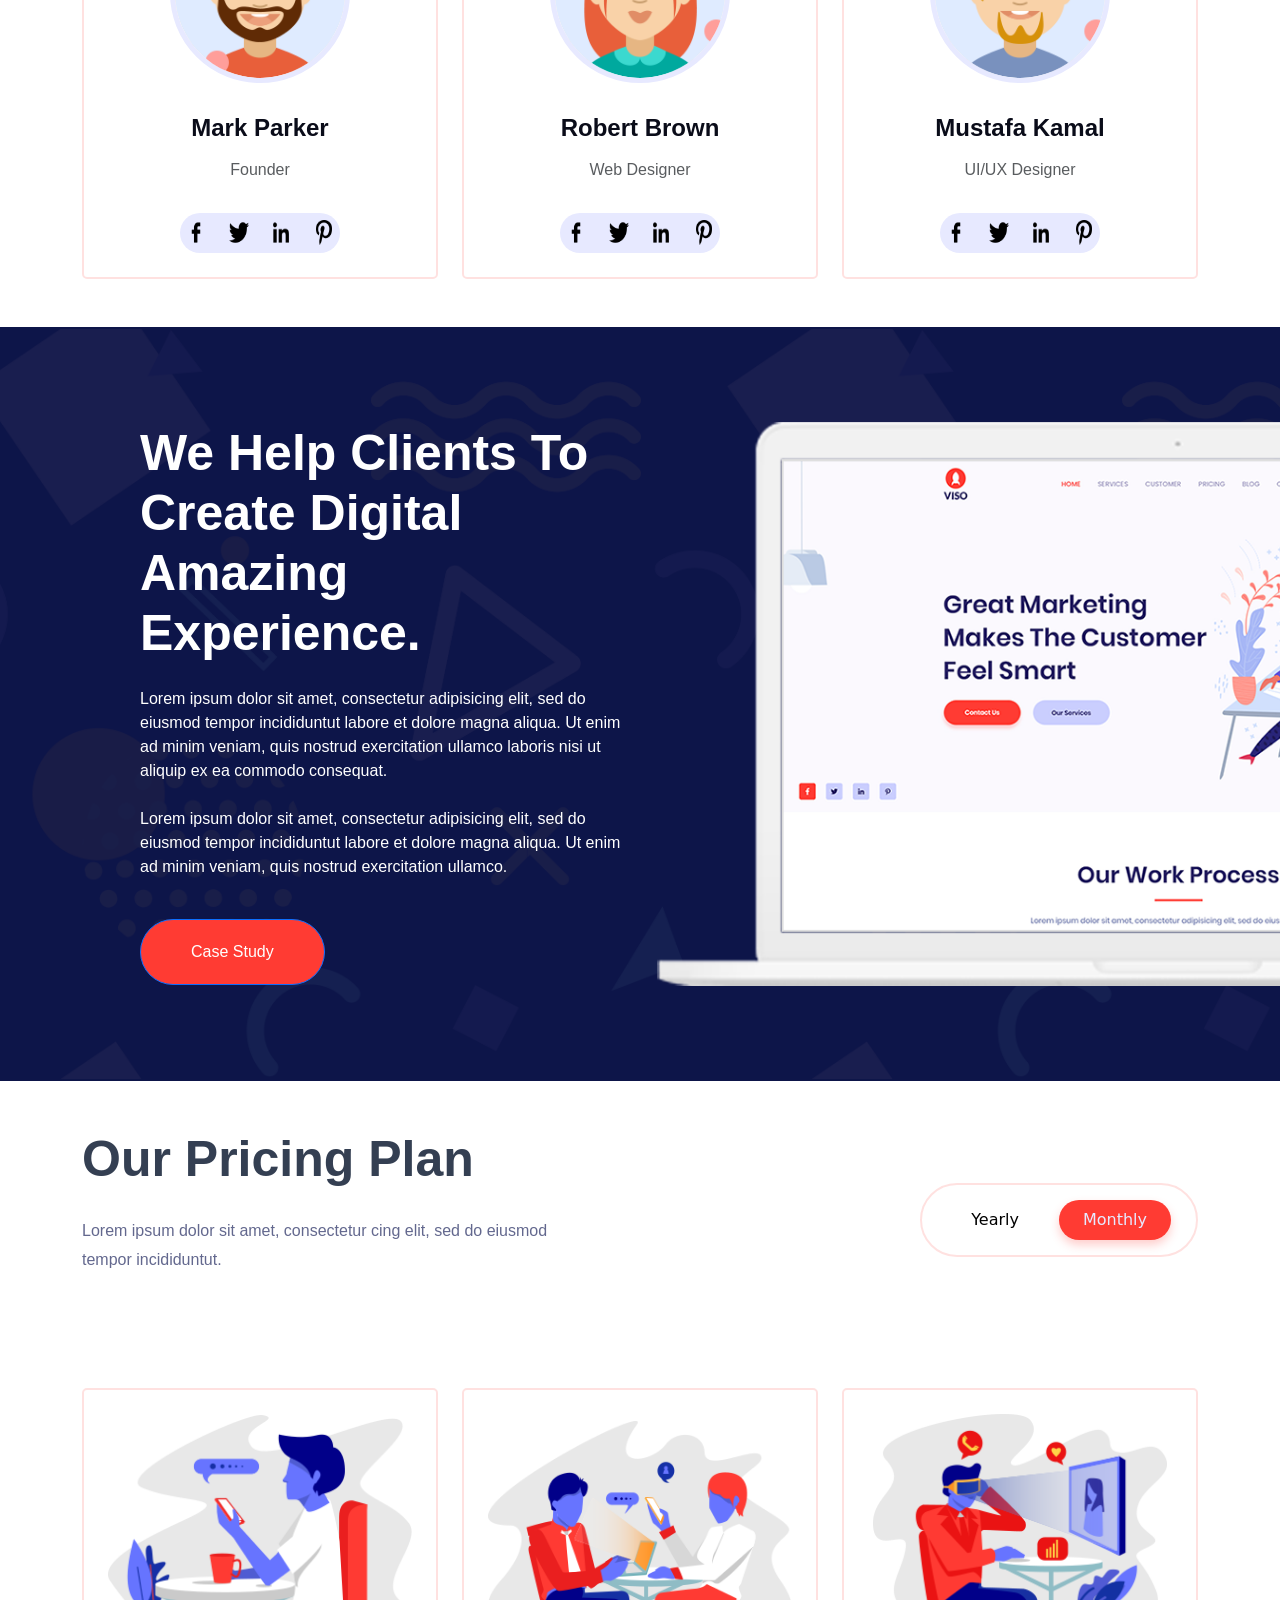
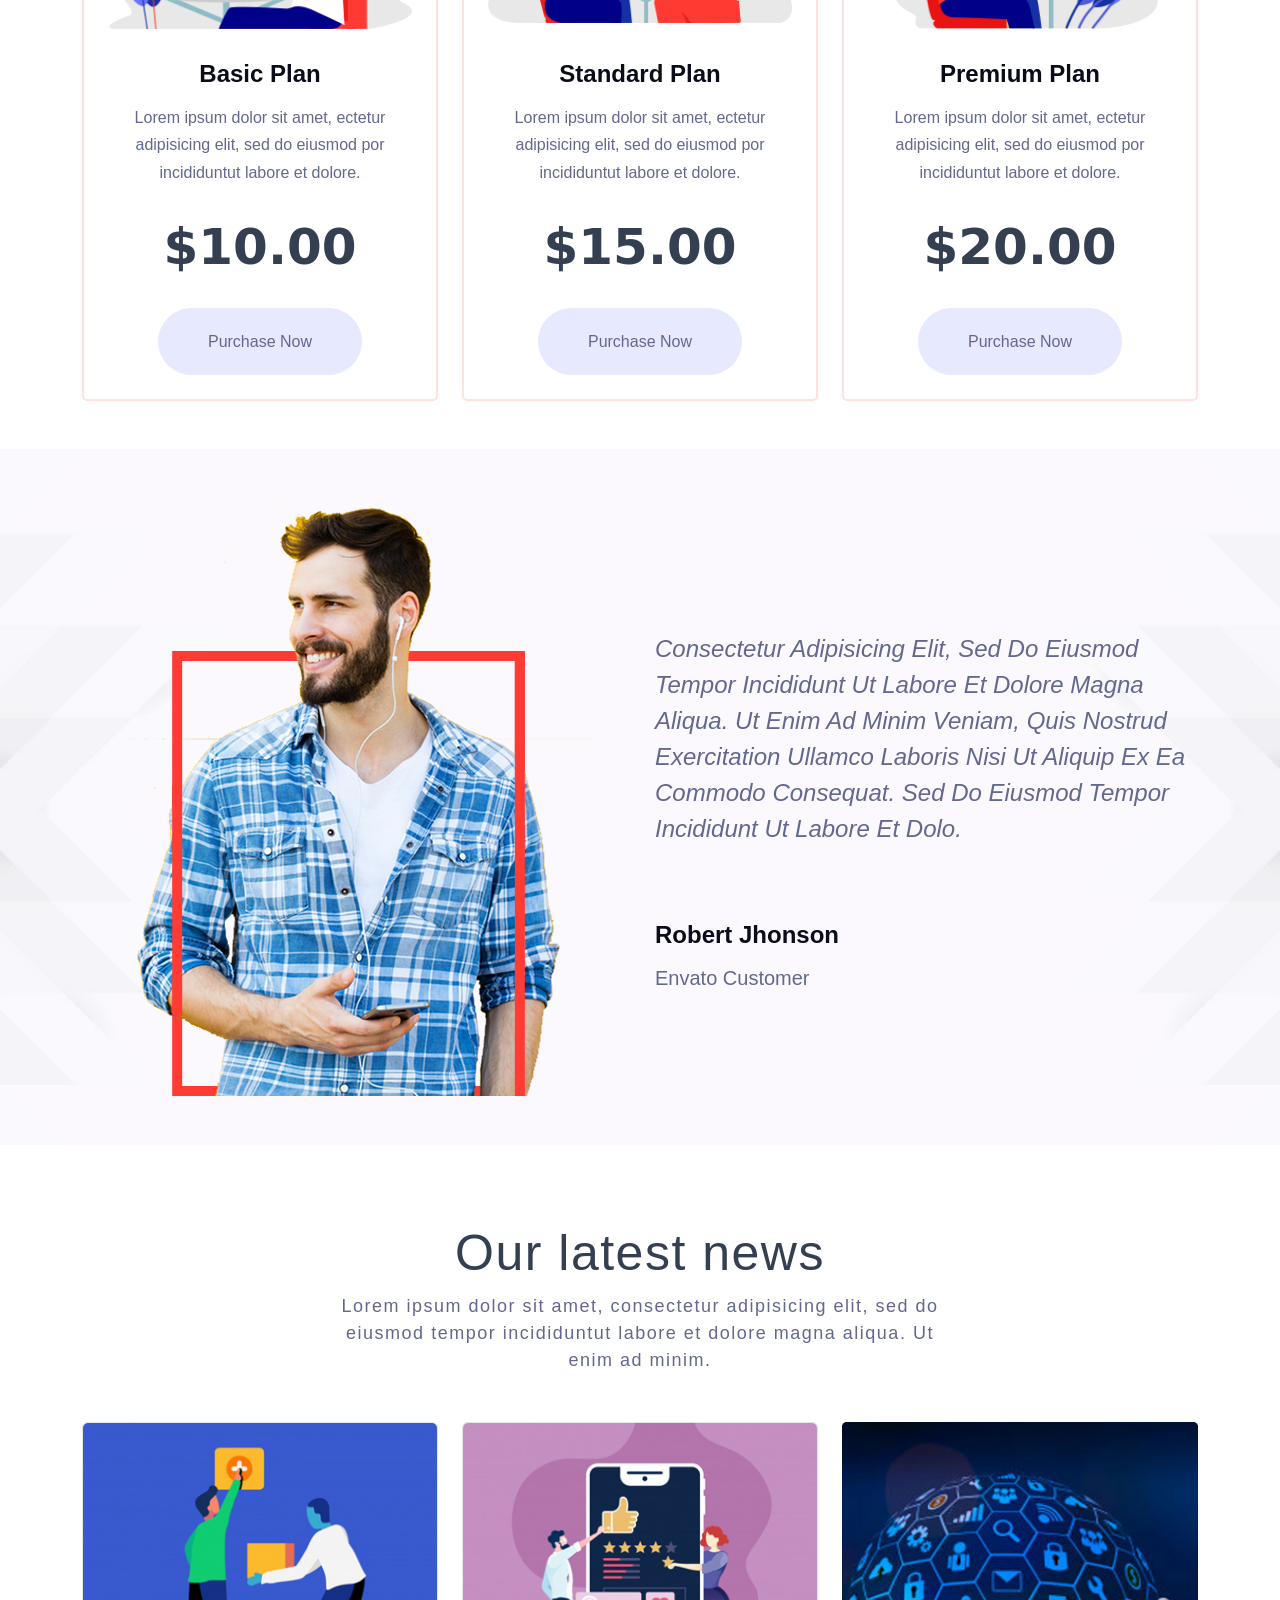
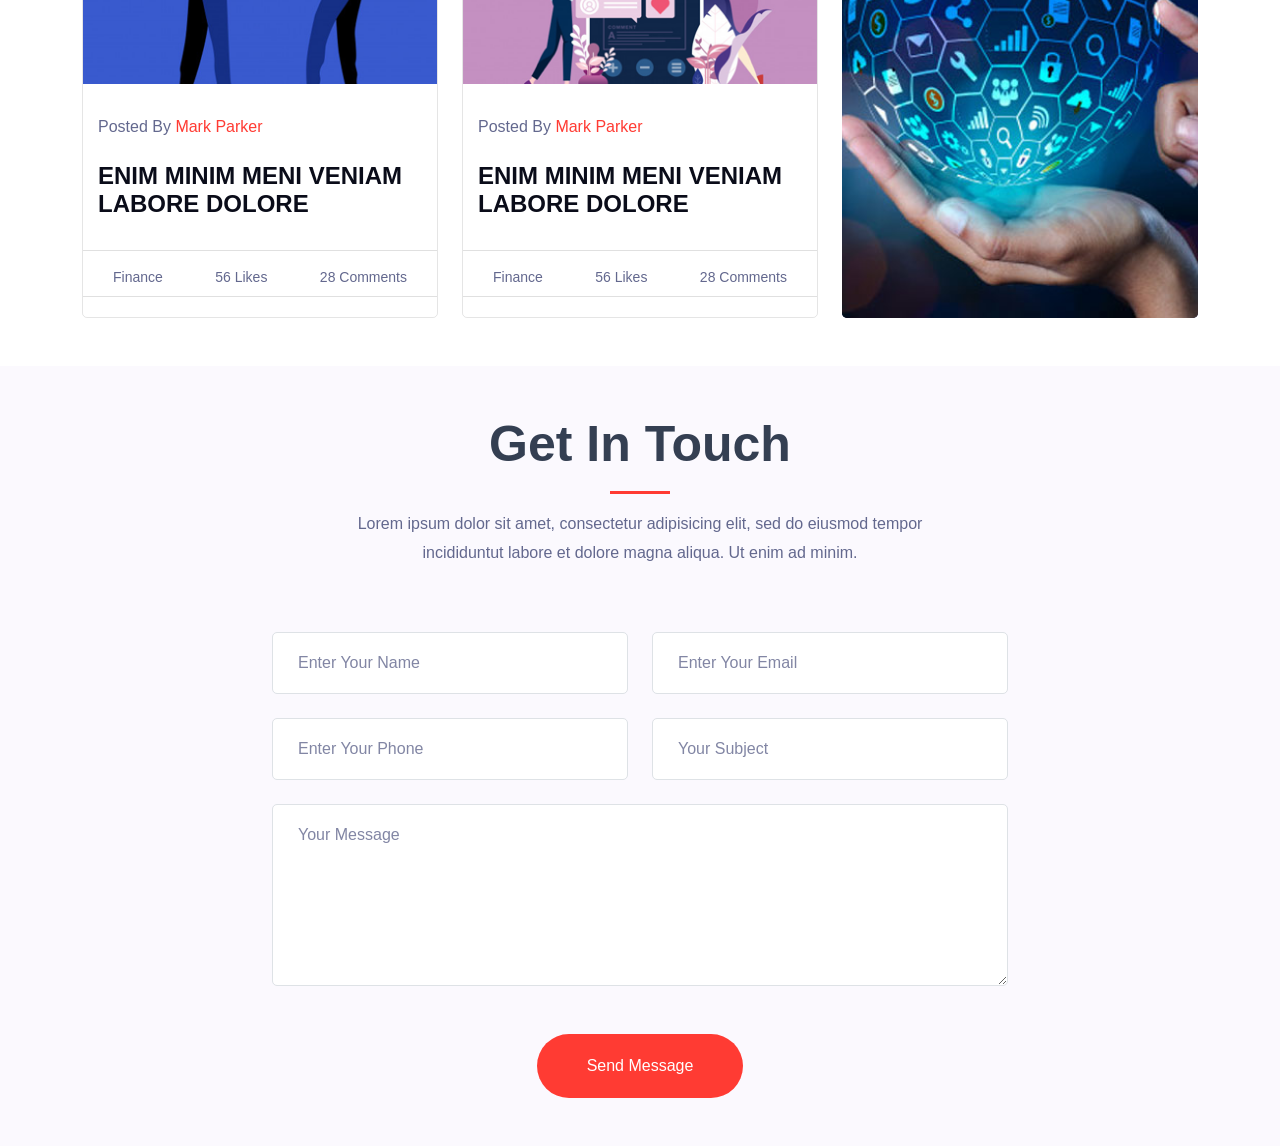
<file: bs.html>
<!DOCTYPE html>
<html lang="en">
<head>
  <meta charset="UTF-8" />
  <meta name="viewport" content="width=device-width, initial-scale=1.0" />
  <title>Responsive Bootstrap Header</title>

  <link href="https://cdn.jsdelivr.net/npm/bootstrap@5.3.3/dist/css/bootstrap.min.css" rel="stylesheet">
  <link href="https://cdnjs.cloudflare.com/ajax/libs/font-awesome/6.5.0/css/all.min.css" rel="stylesheet">
  <link rel="stylesheet" href="style.css">
</head>
<body>

  <header>
    <nav class="navbar navbar-expand-lg">
      <div class="container-fluid px-4">
        <a class="navbar-brand logo" href="#">
          <img src="logo (1).png" alt="Logo">
        </a>
        <button class="navbar-toggler" type="button" data-bs-toggle="collapse" data-bs-target="#navbarContent">
          <span class="navbar-toggler-icon"></span>
        </button>
        <div class="collapse navbar-collapse" id="navbarContent">
          <ul class="navbar-nav mx-auto mb-2 mb-lg-0 gap-lg-4">
            <li class="nav-item"><a class="nav-link" href="#">Home</a></li>
            <li class="nav-item"><a class="nav-link" href="#counter-area">Customer</a></li>
            <li class="nav-item"><a class="nav-link" href="#discoverSection">Services</a></li>
            <li class="nav-item"><a class="nav-link" href="#pricingSection">Pricing</a></li>
            <li class="nav-item"><a class="nav-link" href="#blogSection">Blog</a></li>
            <li class="nav-item"><a class="nav-link" href="#contactSection">Contact</a></li>
          </ul>
          <a href="#" class="call-button ms-lg-4 mt-3 mt-lg-0 d-inline-block">
            <i class="fa fa-phone me-2"></i>+880 1234 567
          </a>
        </div>
      </div>
    </nav>
  </header>

<section class="hero-section container-fluid">
    <div class="row align-items-center h-100">
      <div class="col-auto d-flex flex-column justify-content-center align-items-center ps-2 ps-lg-5 py-5 order-2 order-lg-1">
        <div class="d-flex flex-column hero-social-icons">
          <a href=""><img src="facebook.png" alt="Facebook" class="hs-icon"></a>
          <a href=""><img src="twitter.png" alt="Twitter" class="hs-icon"></a>
          <a href=""><img src="linkedin.png" alt="LinkedIn" class="hs-icon"></a>
          <a href=""><img src="pinterest.png" alt="Pinterest" class="hs-icon"></a>
        </div>
      </div>
      <div class="col-12 col-lg-auto mx-auto text-center text-lg-start hero-content-column py-5 order-1 order-lg-2">
        <h1 class="hs-heading mb-4">
          Great Marketing <br> Makes The Customer <br> Feel Smart
        </h1>
        <div class="d-flex flex-column flex-sm-row justify-content-center justify-content-lg-start hero-buttons-container">
          <a href="" class="hero-section-button1 me-sm-3 mb-3 mb-sm-0">Contact Us</a>
          <a href="" class="hero-section-button2">Our Services</a>
        </div>
      </div>
    </div>
</section>

<section class="work-section">
    <div class="container"> <h2 class="work-heading">Our W<span class="divider">ork Pr</span>ocess</h2>
      <p class="work-para">Lorem ipsum, dolor sit amet consectetur adipisicing elit. Inventore neque <br> laborum eos sunt dratione asperiores fugiat!</p>
      <div class="row work justify-content-center"> 
        <div class="col-12 col-md-4 work1 mb-4 mb-md-0"> 
          <img src="icon1.png" alt="Research Design" height="80" width="80">
          <h2>Research Design</h2>
          <p class="text-center text-muted lh-base px-3">Lorem Seamless integration across all digital <br> media channels with nced targeting full <br> combined.</p>
        </div>
        <div class="col-12 col-md-4 work1 mb-4 mb-md-0">
          <img src="icon2.png" alt="Making wireframe" height="80" width="80">
          <h2>Making wireframe</h2>
          <p class="text-center text-muted lh-base px-3">Lorem Seamless integration across all digital <br> media channels with nced targeting full <br> combined.</p>
        </div>
        <div class="col-12 col-md-4 work1">
          <img src="icon3.png" alt="Final UI Design" height="80" width="80">
          <h2>Final UI Design</h2>
          <p class="text-center text-muted lh-base px-3">Lorem Seamless integration across all digital <br> media channels with nced targeting full <br> combined.</p>
        </div>
      </div>
    </div>
</section>

<section class="discover py-5" id="discoverSection">
    <div class="container"> <div class="row align-items-center mb-5 gx-5"> <div class="col-12 col-lg-6 discover-ideas text-center text-lg-start mb-4 mb-lg-0">
          <h1 class="display-4 fw-bold mb-3">Discover New Ideas With Us!</h1>
          <p class="lead text-muted lh-base mb-4 px-3 px-lg-0">Lorem ipsum dolor sit amet, consectetur adipisicing elit, sed do eiusmod tempor incididuntut labore et dolore magna aliqua. Ut enim ad minim veniam, quis nostrud exercitation ullamco laboris nisi ut aliquip ex ea commodo consequat.</p>
          <div class="list-items d-flex flex-column gap-3 mb-4">
            <div class="lists d-flex align-items-start justify-content-center justify-content-lg-start">
              <img src="checkmark.png" alt="Checkmark" height="30" width="30" class="me-2 flex-shrink-0">
              <p class="mb-0 text-muted lh-sm text-start" style="max-width: 70%;">Lorem ipsum dolor sit amet, consectetur adipisicing elit, sed do eiusmod tempor.</p>
            </div>
            <div class="lists d-flex align-items-start justify-content-center justify-content-lg-start">
              <img src="checkmark.png" alt="Checkmark" height="30" width="30" class="me-2 flex-shrink-0">
              <p class="mb-0 text-muted lh-sm text-start" style="max-width: 70%;">Lorem ipsum dolor sit amet, consectetur adipisicing elit, sed do eiusmod tempor.</p>
            </div>
            <div class="lists d-flex align-items-start justify-content-center justify-content-lg-start">
              <img src="checkmark.png" alt="Checkmark" height="30" width="30" class="me-2 flex-shrink-0">
              <p class="mb-0 text-muted lh-sm text-start" style="max-width: 70%;">Lorem ipsum dolor sit amet, consectetur adipisicing elit, sed do eiusmod tempor.</p>
            </div>
          </div>
          <a href="" class="discover-btn btn btn-danger rounded-pill px-5 py-3 d-inline-block d-lg-inline-flex align-items-center justify-content-center">View All Features→</a>
        </div>
        <div class="col-12 col-lg-6 text-center">
          <img src="discover-right.png" alt="Discover Image" class="img-fluid">
        </div>
      </div>

      <div class="row counter-project text-center justify-content-center pt-5" id="counter-area">
        <div class="col-6 col-md-3 counters mb-4">
          <h1 class="display-3 fw-bold text-danger">2001</h1>
          <p class="lead text-muted text-capitalize">Established</p>
        </div>
        <div class="col-6 col-md-3 counters mb-4">
          <h1 class="display-3 fw-bold text-danger">525</h1>
          <p class="lead text-muted text-capitalize">Happy Clients</p>
        </div>
        <div class="col-6 col-md-3 counters mb-4">
          <h1 class="display-3 fw-bold text-danger">832</h1>
          <p class="lead text-muted text-capitalize">Active Clients</p>
        </div>
        <div class="col-6 col-md-3 counters mb-4">
          <h1 class="display-3 fw-bold text-danger">25K</h1>
          <p class="lead text-muted text-capitalize">cup of coffee</p>
        </div>
      </div>
    </div>
</section>

<section class="expertise py-5">
    <div class="container">
      <h2 class="expertise-heading">Discover<span class="divider"> Our </span>Expertise</h2>
      <p class="expertise-para mb-5">Lorem ipsum dolor sit amet, consectetur adipisicing elit, sed do eiusmod tempor <br class="d-none d-md-block"> incididuntut labore et dolore magna aliqua. Ut enim ad minim.</p>
      <div class="row services justify-content-center g-4"> <div class="col-12 col-md-6 col-lg-4 d-flex justify-content-center"> <div class="servic p-4 text-center">
            <img src="ex1.png" alt="Strategy" class="img-fluid mb-3" style="height: 220px; width: auto;"> <h3>Strategy</h3>
            <p class="mb-0">Lorem ipsum dolor sit amet, ectetur adipisicing elit, sed do eiusmod por incididuntut labore et dolore.</p>
          </div>
        </div>
        <div class="col-12 col-md-6 col-lg-4 d-flex justify-content-center">
          <div class="servic p-4 text-center">
            <img src="ex2.png" alt="Data Analytics" class="img-fluid mb-3" style="height: 220px; width: auto;">
            <h3>Data Analytics</h3>
            <p class="mb-0">Lorem ipsum dolor sit amet, ectetur adipisicing elit, sed do eiusmod por incididuntut labore et dolore.</p>
          </div>
        </div>
        <div class="col-12 col-lg-4 d-flex justify-content-center">
          <div class="servic p-4 text-center">
            <img src="ex3.png" alt="Business Solution" class="img-fluid mb-3" style="height: 220px; width: auto;">
            <h3>Business Solution</h3>
            <p class="mb-0">Lorem ipsum dolor sit amet, ectetur adipisicing elit, sed do eiusmod por incididuntut labore et dolore.</p>
          </div>
        </div>
      </div>
    </div>
</section>

<section class="portfolio py-5">
    <div class="container text-center">
      <h1 class="portfolio-heading">Discover<span class="divider"> Our </span>Expertise</h1>
      <p class="portfolio-para mb-5">Lorem ipsum dolor sit amet, consectetur adipisicing elit, sed do eiusmod tempor <br class="d-none d-md-block"> incididuntut labore et dolore magna aliqua. Ut enim ad minim.</p>

      <div class="row mb-5">
        <div class="col-12">
          <ul class="nav nav-pills justify-content-center gap-3 gap-md-4 flex-wrap">
            <li class="nav-item">
              <a class="nav-link active" aria-current="page" href="#">All Projects</a>
            </li>
            <li class="nav-item">
              <a class="nav-link" href="#">Branding</a>
            </li>
            <li class="nav-item">
              <a class="nav-link" href="#">Web Designing</a>
            </li>
            <li class="nav-item">
              <a class="nav-link" href="#">Development</a>
            </li>
            <li class="nav-item">
              <a class="nav-link" href="#">UI Design</a>
            </li>
          </ul>
        </div>
      </div>

      <div class="img-area row g-4 justify-content-center"> <div class="col-12 col-md-6 col-lg-3">
            <img src="portfolio1.png" alt="Portfolio Image 1" class="img-fluid portfolio-item-img">
          </div>
          <div class="col-12 col-md-6 col-lg-3">
            <img src="portfolio2.png" alt="Portfolio Image 2" class="img-fluid portfolio-item-img">
          </div>
          <div class="col-12 col-md-6 col-lg-3">
            <img src="portfolio3.png" alt="Portfolio Image 3" class="img-fluid portfolio-item-img">
          </div>
          <div class="col-12 col-md-6 col-lg-3">
            <img src="portfolio4.png" alt="Portfolio Image 4" class="img-fluid portfolio-item-img">
          </div>
          <div class="col-12 col-md-6 col-lg-3">
            <img src="portfolio5.png" alt="Portfolio Image 5" class="img-fluid portfolio-item-img">
          </div>
          <div class="col-12 col-md-6 col-lg-3">
            <img src="portfolio6.png" alt="Portfolio Image 6" class="img-fluid portfolio-item-img">
          </div>
          <div class="col-12 col-md-6 col-lg-3">
            <img src="portfolio7.png" alt="Portfolio Image 7" class="img-fluid portfolio-item-img">
          </div>
          <div class="col-12 col-md-6 col-lg-3">
            <img src="portfolio8.png" alt="Portfolio Image 8" class="img-fluid portfolio-item-img">
          </div>
      </div>
    </div>

    <div class="Contact mt-5 py-5 px-3">
      <div class="container d-flex flex-column flex-md-row justify-content-between align-items-center text-center text-md-start">
        <h1 class="mb-3 mb-md-0 me-md-4">Want to see our more creative work?</h1>
        <a href="" class="btn btn-primary portfolio-contact-btn">Contact Us</a>
      </div>
    </div>
</section>

<section class="expert-team py-5">
    <div class="container text-center">
      <h2 class="expert-heading">Our Exper<span class="divider"> Team </span>Member</h2>
      <p class="expert-para mb-5">Lorem ipsum dolor sit amet, consectetur adipisicing elit, sed do eiusmod tempor <br class="d-none d-md-block"> incididuntut labore et dolore magna aliqua. Ut enim ad minim.</p>

      <div class="row expert-team-member justify-content-center g-4">
        <div class="col-12 col-md-6 col-lg-4 d-flex justify-content-center">
          <div class="members p-4">
            <img src="team1.png" alt="Mark Parker" class="img-fluid rounded-circle mb-3 team-member-img">
            <h3>Mark Parker</h3>
            <p class="text-muted mb-3">Founder</p>
            <div class="si d-flex justify-content-around align-items-center">
              <a href=""><img src="facebook.png" class="social-icons" alt="Facebook" height="25" width="20"></a>
              <a href=""><img src="twitter.png" class="social-icons" alt="Twitter" height="25" width="20"></a>
              <a href=""><img src="linkedin.png" class="social-icons" alt="LinkedIn" height="25" width="20"></a>
              <a href=""><img src="pinterest.png" class="social-icons" alt="Pinterest" height="25" width="20"></a>
            </div>
          </div>
        </div>

        <div class="col-12 col-md-6 col-lg-4 d-flex justify-content-center">
          <div class="members p-4">
            <img src="team2.png" alt="Robert Brown" class="img-fluid rounded-circle mb-3 team-member-img">
            <h3>Robert Brown</h3>
            <p class="text-muted mb-3">Web Designer</p>
            <div class="si d-flex justify-content-around align-items-center">
              <a href=""><img src="facebook.png" class="social-icons" alt="Facebook" height="25" width="20"></a>
              <a href=""><img src="twitter.png" class="social-icons" alt="Twitter" height="25" width="20"></a>
              <a href=""><img src="linkedin.png" class="social-icons" alt="LinkedIn" height="25" width="20"></a>
              <a href=""><img src="pinterest.png" class="social-icons" alt="Pinterest" height="25" width="20"></a>
            </div>
          </div>
        </div>

        <div class="col-12 col-lg-4 d-flex justify-content-center">
          <div class="members p-4">
            <img src="team3.png" alt="Mustafa Kamal" class="img-fluid rounded-circle mb-3 team-member-img">
            <h3>Mustafa Kamal</h3>
            <p class="text-muted mb-3">UI/UX Designer</p>
            <div class="si d-flex justify-content-around align-items-center">
              <a href=""><img src="facebook.png" class="social-icons" alt="Facebook" height="25" width="20"></a>
              <a href=""><img src="twitter.png" class="social-icons" alt="Twitter" height="25" width="20"></a>
              <a href=""><img src="linkedin.png" class="social-icons" alt="LinkedIn" height="25" width="20"></a>
              <a href=""><img src="pinterest.png" class="social-icons" alt="Pinterest" height="25" width="20"></a>
            </div>
          </div>
        </div>
      </div>
    </div>
</section>

<section class="about-agency py-5">
    <div class="container py-lg-5"> <div class="row justify-content-start"> <div class="col-12 col-lg-6 about text-center text-lg-start"> <h1 class="mb-4">We help clients to create Digital amazing experience.</h1>
            <p class="mb-4">Lorem ipsum dolor sit amet, consectetur adipisicing elit, sed do eiusmod tempor incididuntut labore et dolore magna aliqua. Ut enim ad minim veniam, quis nostrud exercitation ullamco laboris nisi ut aliquip ex ea commodo consequat.</p>
            <p class="mb-4">Lorem ipsum dolor sit amet, consectetur adipisicing elit, sed do eiusmod tempor incididuntut labore et dolore magna aliqua. Ut enim ad minim veniam, quis nostrud exercitation ullamco.</p>
            <a href="" class="about-button btn btn-primary mt-3">Case Study</a>
          </div>
        </div>
    </div>
</section>

<section class="pricing-section py-5" id="pricingSection">
    <div class="container">
      <div class="row align-items-center justify-content-between mb-5 g-4">
        <div class="col-12 col-md-6 text-center text-md-start">
          <div class="pricing-title">
            <h1 class="pricing-heading"><span class="divider">our </span>pricing plan</h1>
            <p class="pricing-para mx-auto mx-md-0">Lorem ipsum dolor sit amet, consectetur cing elit, sed do eiusmod tempor incididuntut.</p>
          </div>
        </div>
        <div class="col-12 col-md-auto d-flex justify-content-center">
          <div class="pricing-btns d-flex gap-3 align-items-center">
            <a href="" class="pricing-btn1 px-4 py-2 text-decoration-none">Yearly</a>
            <a href="" class="pricing-btn2 px-4 py-2 text-decoration-none">Monthly</a>
          </div>
        </div>
      </div>

      <div class="row pricing-content justify-content-center g-4">
        <div class="col-12 col-md-6 col-lg-4 d-flex justify-content-center">
          <div class="pr-co p-4 text-center">
            <img src="price-img1.png" alt="Basic Plan" class="img-fluid mb-3" style="max-height: 215px; width: auto;">
            <h3>Basic Plan</h3>
            <p>Lorem ipsum dolor sit amet, ectetur adipisicing elit, sed do eiusmod por incididuntut labore et dolore.</p>
            <h1 class="my-3">$10.00</h1>
            <a href="" class="pricing-content-btn d-inline-block">Purchase Now</a>
          </div>
        </div>
        <div class="col-12 col-md-6 col-lg-4 d-flex justify-content-center">
          <div class="pr-co p-4 text-center">
            <img src="price-img2.png" alt="Standard Plan" class="img-fluid mb-3" style="max-height: 215px; width: auto;">
            <h3>Standard Plan</h3>
            <p>Lorem ipsum dolor sit amet, ectetur adipisicing elit, sed do eiusmod por incididuntut labore et dolore.</p>
            <h1 class="my-3">$15.00</h1>
            <a href="" class="pricing-content-btn d-inline-block">Purchase Now</a>
          </div>
        </div>
        <div class="col-12 col-lg-4 d-flex justify-content-center">
          <div class="pr-co p-4 text-center">
            <img src="price-img3.png" alt="Premium Plan" class="img-fluid mb-3" style="max-height: 215px; width: auto;">
            <h3>Premium Plan</h3>
            <p>Lorem ipsum dolor sit amet, ectetur adipisicing elit, sed do eiusmod por incididuntut labore et dolore.</p>
            <h1 class="my-3">$20.00</h1>
            <a href="" class="pricing-content-btn d-inline-block">Purchase Now</a>
          </div>
        </div>
      </div>
    </div>
</section>

<section class="testimonial-area py-5">
    <div class="container">
      <div class="row align-items-center g-4">
        <div class="col-12 col-md-6 d-flex justify-content-center testimonial-img-col">
          <img src="testimonial1.png" alt="Testimonial Person" class="img-fluid testimonial-person-img">
        </div>
        <div class="col-12 col-md-6 testimonial-content text-center text-md-start">
          <p class="testimonial-para mb-4">Consectetur adipisicing elit, sed do eiusmod tempor incididunt ut labore et dolore magna aliqua. Ut enim ad minim veniam, quis nostrud exercitation ullamco laboris nisi ut aliquip ex ea commodo consequat. Sed do eiusmod tempor incididunt ut labore et dolo.</p>
          <h3 class="mb-1">Robert Jhonson</h3>
          <span class="d-block">Envato Customer</span>
        </div>
      </div>
    </div>
</section>

<section class="blog-section py-5" id="blogSection">
    <div class="container text-center">
      <div class="blog-head mb-5">
        <h2 class="blog-heading">Our l<span class="divider">atest</span> news</h2>
        <p class="blog-para mx-auto">Lorem ipsum dolor sit amet, consectetur adipisicing elit, sed do eiusmod tempor incididuntut labore et dolore magna aliqua. Ut enim ad minim.</p>
      </div>

      <div class="row blog-content justify-content-center g-4">
        <div class="col-12 col-md-6 col-lg-4 d-flex justify-content-center">
          <div class="blogs d-flex flex-column text-start">
            <img src="home-blog1.png" alt="Blog Image 1" class="img-fluid mb-3">
            <p class="mb-2">Posted By <span class="bloger">Mark Parker</span></p>
            <h2 class="mb-3">enim minim meni veniam labore dolore</h2>
            <div class="blog-social d-flex justify-content-between pt-3 pb-2 mt-auto">
              <p class="mb-0">Finance</p>
              <p class="mb-0">56 Likes</p>
              <p class="mb-0">28 Comments</p>
            </div>
          </div>
        </div>

        <div class="col-12 col-md-6 col-lg-4 d-flex justify-content-center">
          <div class="blogs d-flex flex-column text-start">
            <img src="home-blog2.png" alt="Blog Image 2" class="img-fluid mb-3">
            <p class="mb-2">Posted By <span class="bloger">Mark Parker</span></p>
            <h2 class="mb-3">enim minim meni veniam labore dolore</h2>
            <div class="blog-social d-flex justify-content-between pt-3 pb-2 mt-auto">
              <p class="mb-0">Finance</p>
              <p class="mb-0">56 Likes</p>
              <p class="mb-0">28 Comments</p>
            </div>
          </div>
        </div>

        <div class="col-12 col-lg-4 d-flex justify-content-center">
          <div class="sb d-flex align-items-center justify-content-center text-white">
            <div class="subscriber-box">
            </div>
          </div>
        </div>
      </div>
    </div>
</section>

    <!-- Contact Sec -->

    <section class="contact-section py-5" id="contactSection">
    <div class="container">
        <div class="row">
            <div class="col-12 text-center mb-5">
                <h2 class="contact-heading mb-3">Get In Touch</h2>
                <p class="contact-para mx-auto">Lorem ipsum dolor sit amet, consectetur adipisicing elit, sed do eiusmod tempor <br class="d-none d-md-block"> incididuntut labore et dolore magna aliqua. Ut enim ad minim.</p>
            </div>
        </div>
        <div class="row justify-content-center">
            <div class="col-12 col-md-10 col-lg-8">
                <form class="contact-form">
                    <div class="row g-4">
                        <div class="col-12 col-md-6">
                            <input type="text" class="form-control" placeholder="Enter Your Name">
                        </div>
                        <div class="col-12 col-md-6">
                            <input type="email" class="form-control" placeholder="Enter Your Email">
                        </div>
                        <div class="col-12 col-md-6">
                            <input type="tel" class="form-control" placeholder="Enter Your Phone">
                        </div>
                        <div class="col-12 col-md-6">
                            <input type="text" class="form-control" placeholder="Your Subject">
                        </div>
                        <div class="col-12">
                            <textarea class="form-control" rows="6" placeholder="Your Message"></textarea>
                        </div>
                        <div class="col-12 text-center mt-5">
                            <button type="submit" class="btn btn-primary contact-submit-btn">Send Message</button>
                        </div>
                    </div>
                </form>
            </div>
        </div>
    </div>
</section>

<script src="https://cdn.jsdelivr.net/npm/bootstrap@5.3.3/dist/js/bootstrap.bundle.min.js"></script>

</body>
</html>
</file>
<file: style.css>
/* Reset spacing */
* {
  margin: 0;
  padding: 0;
  box-sizing: border-box;
}

/* Make room for fixed header */
body {
  padding-top: 90px;
}

/* Header background and positioning */
header {
  background-color: #FBF9FE;
  position: fixed;
  top: 0;
  left: 0;
  right: 0;
  z-index: 1;
  padding: 15px 30px;
}

/* Logo sizing */
.logo img {
  max-height: 40px;
}

/* Navigation links */
.navbar-nav .nav-link {
  font-size: 18px;
  font-family: 'Rubik', sans-serif;
  font-weight: bold;
  color: #63688E;
}

.navbar-nav .nav-link:hover {
  color: #ff3b33;
  border-top: 2px solid #ff3b33;
}

/* Call button styles */
.call-button {
  background-color: #ff3b33;
  font-weight: bold;
  padding: 12px 25px;
  border-radius: 100px;
  transition: 0.5s;
  color: white;
  text-decoration: none;
}

.call-button:hover {
  box-shadow: 0px 4px 9px rgba(255, 59, 51, 0.5);
  transform: translateY(-5px);
  color: white;
}

/* Hero Section Styles */
.hero-section {
  background-image: url(header-vector.png);
  background-position: center;
  background-repeat: no-repeat;
  background-color: #FBF9FE;
  height: 600px;
  margin-top: -90px;
  position: relative;
  z-index: 0;
  display: flex;
  align-items: center;
}

@media (max-width: 767.98px) {
  .hero-section {
    background-size: cover;
    background-position: top center;
    height: auto;
    min-height: 500px;
    padding-top: 150px;
    padding-bottom: 50px;
  }
}

.hero-social-icons {
  gap: 27px;
  flex-direction: row;
  padding-bottom: 130px;
}

.hs-icon {
  background-color: #E7E9FF;
  padding: 5px;
  border-radius: 5px;
  transition: all 0.7s;
  height: 38px;
  width: 35px;
}

.hs-icon:hover {
  background-color: #ff3b33;
}

.hero-content-column {
  padding-top: 160px;
  padding-left: 40px;
}

@media (max-width: 991.98px) {
  .hero-content-column {
    padding-top: 50px;
    padding-left: 15px;
    text-align: center !important;
  }
  .hero-social-icons {
    padding-top: 20px;
  }
}

.hs-heading {
  font-size: 50px;
  font-weight: 600;
  line-height: 1.4;
  font-family: 'Rubik', sans-serif;
  color: #343f52;
}

@media (max-width: 767.98px) {
  .hs-heading {
    font-size: 36px;
    line-height: 1.3;
  }
}

.hero-buttons-container {
  gap: 25px;
  margin-top: 30px;
}

.hero-section-button1,
.hero-section-button2 {
  text-decoration: none;
  padding: 20px 50px;
  border-radius: 50px;
  font-size: 16px;
  font-weight: 500;
  font-family: 'Rubik', sans-serif;
  transition: 0.5s;
  white-space: nowrap;
}

.hero-section-button1 {
  color: white;
  background-color: #ff3b33;
}

.hero-section-button1:hover {
  box-shadow: 0px 4px 9px rgba(255, 59, 51, 0.5);
  transform: translateY(-5px);
}

.hero-section-button2 {
  color: black;
  background-color: #E7E9FF;
}

.hero-section-button2:hover {
  box-shadow: 0px 4px 9px rgba(255, 59, 51, 0.5);
  transform: translateY(-5px);
}

/* Work Section Styles */
.work-section {
  padding: 130px 0px;
}

.work-heading {
  text-align: center;
  font-size: 50px;
  font-family: 'Rubik', sans-serif;
  letter-spacing: 1.5px;
  font-weight: bolder;
  color: #343f52;
}

.work-heading .divider {
  letter-spacing: 0;
}

.work-para {
  text-align: center;
  font-size: 18px;
  letter-spacing: 1.5px;
  color: #63688e;
  font-family: 'Rubik', sans-serif;
  font-weight: 400;
  padding-top: 20px;
  margin-bottom: 50px;
}

.work1 {
  display: flex;
  flex-direction: column;
  align-items: center;
  gap: 30px;
  padding: 20px 10px;
  text-align: center;
}

.work1 h2 {
  font-size: 28px;
  font-weight: 600;
  color: #343f52;
  font-family: 'Rubik', sans-serif;
}

.work1 p {
  font-size: 16px;
  line-height: 1;
  color: #63688e;
  font-family: 'Rubik', sans-serif;
}

@media (max-width: 767.98px) {
  .work-heading {
    font-size: 38px;
  }
  .work-para {
    font-size: 16px;
    padding: 0 15px;
  }
  .work {
    margin: 0 15px;
    gap: 20px;
  }
  .work1 {
    padding: 15px 5px;
    gap: 20px;
  }
  .work1 h2 {
    font-size: 24px;
  }
}

/* Discover Section Styles */
.discover {
  padding: 130px 0;
  background-image: url(discover-vector.png);
  background-position: center;
  background-size: cover;
  background-repeat: no-repeat;
}

.discover-ideas h1 {
  font-size: 50px;
  font-weight: 600;
  font-family: 'Poppins', sans-serif;
  color: #0a0c19;
  line-height: 1.2;
  max-width: 500px;
  margin-left: auto;
  margin-right: auto;
}

.discover-ideas p {
  color: #63688e;
  font-family: 'Rubik', sans-serif;
  font-weight: 400;
  font-size: 16px;
  padding: 15px 0;
  letter-spacing: 1px;
  max-width: 600px;
  margin-left: auto;
  margin-right: auto;
}

.list-items .lists img {
  margin-top: 18px;
  flex-shrink: 0;
}

.list-items .lists p {
  font-size: 16px;
  color: #63688e;
  margin-bottom: 10px;
  line-height: 1.6;
}

.discover-btn {
  background-color: #ff3b33;
  padding: 20px 50px;
  border-radius: 50px;
  font-size: 16px;
  text-transform: capitalize;
  color: #fff;
  font-weight: 600;
  font-family: 'Rubik', sans-serif;
  text-decoration: none;
  transition: 0.5s;
  display: inline-block;
}

.discover-btn:hover {
  box-shadow: 0px 4px 9px rgba(255, 59, 51, 0.5);
  transform: translateY(-5px);
}

.counter-project {
  margin-top: 80px;
  padding-top: 50px;
}

.counters {
  padding: 90px 0px;
}

.counters h1 {
  font-size: 72px;
  font-weight: 600;
  font-family: 'Rubik', sans-serif;
  color: #FF3B33;
  margin-bottom: 5px;
}

.counters p {
  font-size: 24px;
  color: #63688e;
  text-transform: capitalize;
  font-weight: 400;
  font-family: 'Rubik', sans-serif;
  margin-bottom: 0;
}

@media (max-width: 991.98px) {
  .discover-ideas h1 {
    font-size: 40px;
  }
  .discover-ideas p {
    text-align: center;
    padding: 15px;
  }
  .list-items .lists {
    justify-content: center;
  }
  .list-items .lists p {
    max-width: 100%;
  }
  .discover-btn {
    width: auto;
    max-width: 80%;
    margin-left: auto;
    margin-right: auto;
    display: block;
  }
}

@media (max-width: 767.98px) {
  .discover {
    padding: 80px 0;
  }
  .discover-ideas h1 {
    font-size: 32px;
    line-height: 1.3;
  }
  .counter-project {
    margin-top: 50px;
    padding-top: 30px;
  }
  .counters {
    padding: 40px 0;
  }
  .counters h1 {
    font-size: 50px;
  }
  .counters p {
    font-size: 18px;
  }
}

@media (max-width: 575.98px) {
  .counters h1 {
    font-size: 40px;
  }
  .discover-btn {
    padding: 15px 30px;
    font-size: 14px;
  }
}

/* Services / Expertise Section Styles */
.expertise {
  padding: 130px 0;
}

.expertise-heading {
  text-align: center;
  font-size: 50px;
  font-family: 'Rubik', sans-serif;
  letter-spacing: 1.5px;
  padding-top: 30px;
  color: #343f52;
}

.expertise-para {
  text-align: center;
  font-size: 18px;
  letter-spacing: 1.5px;
  color: #63688e;
  font-family: 'Rubik', sans-serif;
  font-weight: 400;
  margin-bottom: 3rem;
  max-width: 800px;
  margin-left: auto;
  margin-right: auto;
}

.services {
  padding-top: 50px;
}

.servic {
  display: flex;
  flex-direction: column;
  align-items: center;
  justify-content: space-evenly;
  gap: 20px;
  border: 2px solid rgba(255, 59, 51, 0.15);
  padding: 30px;
  text-align: center;
  border-radius: 5px;
  line-height: 1.5;
  width: 100%;
  max-width: 360px;
}

.servic img {
  height: 220px;
  width: auto;
  object-fit: contain;
}

.servic h3 {
  font-size: 24px;
  font-weight: 600;
  font-family: 'Poppins', sans-serif;
  color: #0a0c19;
  margin-bottom: 0.5rem;
}

.servic p {
  color: #63688e;
  font-family: 'Rubik', sans-serif;
  font-weight: 400;
  font-size: 16px;
  margin-bottom: 0;
}

@media (max-width: 991.98px) {
  .expertise-heading {
    font-size: 40px;
  }
  .expertise-para {
    font-size: 16px;
    padding: 0 15px;
  }
}

@media (max-width: 767.98px) {
  .expertise {
    padding: 80px 0;
  }
  .expertise-heading {
    font-size: 32px;
    line-height: 1.3;
  }
  .servic {
    padding: 20px;
    gap: 15px;
  }
  .servic img {
    height: 180px;
  }
  .servic h3 {
    font-size: 22px;
  }
  .servic p {
    font-size: 14px;
  }
  .expertise-para {
    margin-bottom: 2rem;
  }
}

/* Portfolio Section Styles */
.portfolio {
  padding-top: 130px;
  background-color: #FBF9FE;
}

.portfolio-heading {
  text-align: center;
  font-size: 50px;
  font-family: 'Rubik', sans-serif;
  letter-spacing: 1.5px;
  padding-top: 30px;
  color: #343f52;
  margin-bottom: 1rem;
}

.portfolio-para {
  text-align: center;
  font-size: 18px;
  letter-spacing: 1.5px;
  color: #63688e;
  font-family: 'Rubik', sans-serif;
  font-weight: 400;
  margin-bottom: 3rem;
  max-width: 800px;
  margin-left: auto;
  margin-right: auto;
}

/* Portfolio Filter Navigation */
.portfolio .nav-pills .nav-link {
  text-decoration: none;
  text-transform: uppercase;
  color: #63688E;
  font-weight: bold;
  background-color: transparent;
  border-radius: 50px;
  padding: 10px 25px;
  transition: all 0.3s ease;
}

.portfolio .nav-pills .nav-link.active,
.portfolio .nav-pills .nav-link:hover {
  color: #fff;
  background-color: #ff3b33;
  box-shadow: 0px 4px 9px rgba(255, 59, 51, 0.5);
}

/* Portfolio Images Grid */
.img-area {
  padding-top: 20px;
}

.portfolio-item-img {
  display: block;
  width: 100%;
  height: auto;
  border-radius: 5px;
  transition: transform 0.3s ease-in-out, box-shadow 0.3s ease-in-out;
}

.portfolio-item-img:hover {
  transform: scale(1.03);
  box-shadow: 0 10px 20px rgba(0, 0, 0, 0.2);
}

/* Contact Call to Action */
.Contact {
  background-color: #0D1549;
  color: white;
  padding: 60px 15px;
}

.Contact h1 {
  font-size: 40px;
  font-weight: 600;
  font-family: 'Rubik', sans-serif;
  line-height: 1.2;
}

.portfolio-contact-btn {
  background-color: #ff3b33;
  padding: 20px 50px;
  border-radius: 50px;
  font-size: 16px;
  text-transform: capitalize;
  color: #fff;
  font-weight: 500;
  font-family: 'Rubik', sans-serif;
  text-decoration: none;
  transition: 0.5s;
  border: none;
}

.portfolio-contact-btn:hover {
  box-shadow: 0px 4px 9px rgba(255, 59, 51, 0.5);
  transform: translateY(-5px);
  color: #fff;
}

@media (max-width: 991.98px) {
  .portfolio-heading {
    font-size: 40px;
  }
  .portfolio-para {
    font-size: 16px;
    padding: 0 15px;
  }
}

@media (max-width: 767.98px) {
  .portfolio {
    padding-top: 80px;
  }
  .portfolio-heading {
    font-size: 32px;
    line-height: 1.3;
  }
  .portfolio .nav-pills .nav-link {
    padding: 8px 18px;
    font-size: 14px;
  }
  .Contact h1 {
    font-size: 30px;
    text-align: center;
    margin-right: 0;
  }
  .portfolio-contact-btn {
    width: 80%;
    max-width: 300px;
    margin-left: auto;
    margin-right: auto;
  }
  .Contact .container {
    flex-direction: column;
  }
}

@media (max-width: 575.98px) {
  .Contact h1 {
    font-size: 24px;
  }
  .portfolio-contact-btn {
    padding: 15px 30px;
    font-size: 14px;
  }
}

/* Expert Team Area Styles */
.expert-team {
  padding: 130px 0;
}

.expert-heading {
  text-align: center;
  font-size: 50px;
  font-family: 'Rubik', sans-serif;
  letter-spacing: 1.5px;
  padding-top: 30px;
  color: #343f52;
  margin-bottom: 1rem;
}

.expert-para {
  text-align: center;
  font-size: 18px;
  letter-spacing: 1.5px;
  color: #63688e;
  font-family: 'Rubik', sans-serif;
  font-weight: 400;
  margin-bottom: 3rem;
  max-width: 800px;
  margin-left: auto;
  margin-right: auto;
}

.expert-team-member {
  padding-top: 50px;
}

.members {
  display: flex;
  flex-direction: column;
  align-items: center;
  gap: 15px;
  border: 2px solid rgba(255, 59, 51, 0.15);
  padding: 60px 30px;
  text-align: center;
  border-radius: 5px;
  line-height: 1.5;
  width: 100%;
  max-width: 360px;
  transition: all 0.7s ease;
  overflow: hidden;
}

.team-member-img {
  height: 180px;
  width: 180px;
  object-fit: cover;
  border-radius: 50%;
  border: 5px solid #E7E9FF;
}

.members h3 {
  font-size: 24px;
  font-weight: 600;
  font-family: 'Poppins', sans-serif;
  color: #0a0c19;
  margin-bottom: 0;
}

.members p {
  color: #63688e;
  font-family: 'Rubik', sans-serif;
  font-weight: 400;
  font-size: 16px;
  margin-bottom: 0;
}

.si {
  display: flex;
  justify-content: space-evenly;
  align-items: center;
  gap: 10px;
  background: #E7E9FF;
  border-radius: 30px;
  width: 160px;
  height: 40px;
  line-height: 40px;
  transition: all 0.7s ease;
}

.si a img {
  display: block;
}

.members:hover {
  box-shadow: 0px 8px 15px rgba(255, 59, 51, 0.3);
  transform: translateY(-8px);
  border-color: transparent;
}

.members:hover .si {
  background-color: #ff3b33;
}

@media (max-width: 991.98px) {
  .expert-heading {
    font-size: 40px;
  }
  .expert-para {
    font-size: 16px;
    padding: 0 15px;
  }
  .members {
    padding: 40px 20px;
  }
}

@media (max-width: 767.98px) {
  .expert-team {
    padding: 80px 0;
  }
  .expert-heading {
    font-size: 32px;
    line-height: 1.3;
  }
  .expert-para {
    margin-bottom: 2rem;
  }
  .team-member-img {
    height: 150px;
    width: 150px;
  }
  .members h3 {
    font-size: 22px;
  }
  .members p {
    font-size: 14px;
  }
  .si {
    width: 140px;
    height: 35px;
    line-height: 35px;
  }
  .si a img {
    height: 20px;
    width: 16px;
  }
}

/* Agency Section Styles */
.about-agency {
  background-image: url(agency-bg.png);
  background-position: center;
  background-repeat: no-repeat;
  background-size: cover;
  padding: 130px 0;
  color: white;
}

.about {
  padding-left: 70px;
  width: 50%;
}

.about-agency h1 {
  font-size: 50px;
  font-weight: 600;
  text-transform: capitalize;
  color: #fff;
  font-family: 'Poppins', sans-serif;
  line-height: 1.2;
  max-width: 600px;
  margin-left: auto;
  margin-right: auto;
}

.about-agency p {
  font-family: 'Rubik', sans-serif;
  font-weight: 400;
  font-size: 16px;
  color: white;
  max-width: 600px;
  margin-left: auto;
  margin-right: auto;
}

.about-button {
  background-color: #ff3b33;
  padding: 20px 50px;
  border-radius: 50px;
  font-size: 16px;
  text-transform: capitalize;
  color: #fff;
  font-weight: 500;
  font-family: 'Rubik', sans-serif;
  text-decoration: none;
  transition: 0.7s ease;
  display: inline-block;
  width: auto;
  max-width: 250px;
  margin-left: auto;
  margin-right: auto;
}

.about-button:hover {
  box-shadow: 0px 4px 9px rgba(255, 59, 51, 0.5);
  transform: translateY(-5px);
  color: #fff;
}

@media (max-width: 991.98px) {
  .about-agency {
    padding: 80px 0;
  }
  .about-agency h1 {
    font-size: 40px;
    line-height: 1.3;
  }
  .about-agency p {
    font-size: 15px;
    padding: 0 15px;
  }
  .about-button {
    max-width: 200px;
    padding: 15px 30px;
    font-size: 15px;
  }
}

@media (max-width: 767.98px) {
  .about-agency {
    padding: 60px 0;
  }
  .about-agency h1 {
    font-size: 30px;
  }
  .about-agency p {
    font-size: 14px;
  }
  .about-button {
    max-width: 180px;
    padding: 12px 25px;
    font-size: 14px;
  }
}

/* Pricing Section Styles */
.pricing-section {
  padding: 130px 0px;
}

.pricing-heading {
  font-size: 50px;
  font-weight: 600;
  text-transform: capitalize;
  padding-bottom: 20px;
  font-family: 'Poppins', sans-serif;
  color: #343f52;
}

.pricing-para {
  color: #63688e;
  font-family: 'Rubik', sans-serif;
  font-weight: 400;
  line-height: 1.8;
  font-size: 16px;
  max-width: 500px;
}

.pricing-btns {
  display: flex;
  gap: 20px;
  border: 2px solid rgba(255, 59, 51, 0.15);
  border-radius: 50px;
  padding: 15px 25px;
  margin-top: 20px;
}

.pricing-btns a {
  text-decoration: none;
  font-size: 16px;
  font-weight: 500;
  text-transform: capitalize;
  border-radius: 50px;
  padding: 10px 25px;
  transition: all 0.3s ease;
}

.pricing-btn1 {
  color: black;
  background-color: transparent;
}

.pricing-btn2 {
  color: #E7E9FF;
  background-color: #ff3b33;
  box-shadow: 0px 5px 10px rgba(255, 59, 51, 0.25);
}

.pricing-btn1:hover, .pricing-btn1.active {
  color: #E7E9FF;
  background-color: #ff3b33;
  box-shadow: 0px 5px 10px rgba(255, 59, 51, 0.25);
}

.pricing-btn2:hover, .pricing-btn2.active {
  color: black;
  background-color: transparent;
  box-shadow: none;
}

/* Pricing Content Cards */
.pricing-content {
  padding-top: 50px;
}

.pr-co {
  display: flex;
  flex-direction: column;
  align-items: center;
  gap: 15px;
  border: 2px solid rgba(255, 59, 51, 0.15);
  padding: 30px;
  text-align: center;
  border-radius: 5px;
  line-height: 1.7;
  width: 100%;
  max-width: 360px;
  transition: all 0.7s ease;
}

.pr-co:hover {
  box-shadow: 0px 8px 15px rgba(255, 59, 51, 0.3);
  transform: translateY(-8px);
  border-color: transparent;
}

.pr-co:hover .pricing-content-btn {
  background-color: #ff3b33;
  color: white;
}

.pr-co img {
  height: 215px;
  width: auto;
  object-fit: contain;
}

.pr-co h1 {
  font-size: 50px;
  font-weight: 600;
  margin: 10px 0;
  color: #343f52;
}

.pr-co h3 {
  font-size: 24px;
  font-weight: 600;
  font-family: 'Poppins', sans-serif;
  color: #0a0c19;
  margin-bottom: 0;
}

.pr-co p {
  color: #63688e;
  font-family: 'Rubik', sans-serif;
  font-weight: 400;
  font-size: 16px;
  margin-bottom: 0;
}

.pricing-content-btn {
  text-decoration: none;
  color: #63688e;
  background: #E7E9FF;
  padding: 20px 50px;
  border-radius: 50px;
  font-size: 16px;
  font-weight: 500;
  font-family: 'Rubik', sans-serif;
  transition: all 0.5s ease;
  border: none;
}

.pricing-content-btn:hover {
  box-shadow: 0px 4px 9px rgba(255, 59, 51, 0.5);
  transform: translateY(-5px);
  color: #fff;
}

@media (max-width: 991.98px) {
  .pricing-heading {
    font-size: 40px;
  }
  .pricing-para {
    font-size: 15px;
    padding: 0 15px;
  }
}

@media (max-width: 767.98px) {
  .pricing-section {
    padding: 80px 0;
  }
  .pricing-heading {
    font-size: 32px;
    line-height: 1.3;
  }
  .pricing-para {
    margin-bottom: 2rem;
  }
  .pricing-btns {
    padding: 10px 20px;
    gap: 10px;
    margin-top: 15px;
  }
  .pricing-btns a {
    padding: 8px 20px;
    font-size: 14px;
  }
  .pr-co {
    padding: 25px;
  }
  .pr-co h1 {
    font-size: 40px;
  }
  .pr-co h3 {
    font-size: 22px;
  }
  .pr-co p {
    font-size: 14px;
  }
  .pricing-content-btn {
    padding: 15px 30px;
    font-size: 14px;
  }
}

@media (max-width: 575.98px) {
  .pricing-heading {
    font-size: 28px;
  }
  .pricing-btns {
    flex-direction: column;
    gap: 10px;
    width: 100%;
    max-width: 250px;
  }
  .pricing-btns a {
    width: 100%;
    text-align: center;
  }
}

/* Testimonial Area Styles */
.testimonial-area {
  padding: 130px 0;
  background-image: url(testimonial-bg.jpg);
  background-position: center bottom;
  background-size: cover;
  background-repeat: no-repeat;
  background-attachment: scroll;
  color: white;
}

.testimonial-person-img {
  height: auto;
  max-height: 600px;
  width: 100%;
  max-width: 500px;
  object-fit: contain;
}

.testimonial-content {
  padding-left: 15px;
  padding-right: 15px;
}

.testimonial-para {
  font-size: 24px;
  font-style: italic;
  padding: 30px 0;
  line-height: 1.5;
  color: #63688e;
  font-family: 'Rubik', sans-serif;
  font-weight: 400;
  text-transform: capitalize;
  max-width: 600px;
  margin-left: auto;
  margin-right: auto;
}

.testimonial-content h3 {
  font-family: 'Rubik', sans-serif;
  font-size: 24px;
  font-weight: 600;
  color: #0a0c19;
  padding-top: 20px;
}

.testimonial-content span {
  font-size: 20px;
  color: #63688e;
  font-weight: 400;
  font-family: 'Rubik', sans-serif;
  text-transform: capitalize;
  padding-top: 10px;
  display: block;
}

@media (max-width: 991.98px) {
  .testimonial-area {
    padding: 80px 0;
  }
  .testimonial-para {
    font-size: 20px;
    padding: 20px 0;
    line-height: 1.4;
  }
  .testimonial-content h3 {
    font-size: 22px;
  }
  .testimonial-content span {
    font-size: 18px;
  }
}

@media (max-width: 767.98px) {
  .testimonial-area {
    padding: 60px 0;
  }
  .testimonial-img-col {
    margin-bottom: 2rem;
  }
  .testimonial-person-img {
    max-height: 400px;
  }
  .testimonial-para {
    font-size: 18px;
    padding: 15px 0;
    text-align: center;
  }
  .testimonial-content h3,
  .testimonial-content span {
    text-align: center;
    font-size: 20px;
  }
  .testimonial-content span {
    font-size: 16px;
  }
}

/* Blog Section Styles */
.blog-section {
  padding: 130px 0;
}

.blog-head {
  margin-bottom: 3rem;
}

.blog-heading {
  font-size: 50px;
  font-family: 'Rubik', sans-serif;
  letter-spacing: 1.5px;
  padding-top: 30px;
  color: #343f52;
}

.blog-para {
  text-align: center;
  font-size: 18px;
  letter-spacing: 1.5px;
  color: #63688e;
  font-family: 'Rubik', sans-serif;
  font-weight: 400;
  max-width: 600px;
  margin-top: 10px;
}

.blogs {
  display: flex;
  flex-direction: column;
  gap: 15px;
  width: 100%;
  max-width: 360px;
  min-height: 400px;
  border: 1px solid rgba(0, 0, 0, 0.1);
  border-radius: 5px;
  padding-bottom: 20px;
  transition: transform 0.3s ease-in-out, box-shadow 0.3s ease-in-out;
}

.blogs:hover {
  transform: translateY(-5px);
  box-shadow: 0 10px 20px rgba(0, 0, 0, 0.15);
}

.blogs img {
  width: 100%;
  height: auto;
  display: block;
  object-fit: cover;
  border-top-left-radius: 5px;
  border-top-right-radius: 5px;
  margin-bottom: 10px;
}

.blogs p {
  color: #63688e;
  font-family: 'Rubik', sans-serif;
  font-weight: 400;
  font-size: 16px;
  padding: 0 15px;
}

.blogs h2 {
  font-size: 24px;
  font-weight: 600;
  line-height: 1.2;
  font-family: 'Poppins', sans-serif;
  color: #0a0c19;
  text-transform: uppercase;
  padding: 0 15px;
}

.bloger {
  color: #FF3B33;
  font-family: 'Rubik', sans-serif;
  font-weight: 400;
  font-size: 16px;
}

.blog-social {
  display: flex;
  justify-content: space-between;
  align-items: center;
  margin-top: 10px;
  border-top: 1px solid #e0e0e0;
  border-bottom: 1px solid #e0e0e0;
  padding: 15px 15px;
  width: 100%;
  margin-left: 0;
  margin-right: 0;
}

.blog-social p {
  margin-bottom: 0;
  font-size: 14px;
}

/* Subscriber Box Styles */
.sb {
  background-color: #0d1549;
  width: 100%;
  max-width: 360px;
  height: 100%;
  min-height: 400px;
  display: flex;
  align-items: center;
  justify-content: center;
  border-radius: 5px;
  overflow: hidden;
}

.subscriber-box {
  background-image: url(subscribe-bg.jpg);
  background-position: center;
  background-repeat: no-repeat;
  background-size: cover;
  width: 100%;
  height: 100%;
  display: flex;
  flex-direction: column;
  align-items: center;
  justify-content: center;
  padding: 30px;
  color: white;
  text-align: center;
}

@media (max-width: 991.98px) {
  .blog-heading {
    font-size: 40px;
  }
  .blog-para {
    font-size: 16px;
    padding: 0 15px;
  }
  .blogs {
    height: auto;
    min-height: unset;
  }
  .sb {
    height: auto;
    min-height: 300px;
  }
  .subscriber-box {
    padding: 20px;
  }
}

@media (max-width: 767.98px) {
  .blog-section {
    padding: 80px 0;
  }
  .blog-heading {
    font-size: 32px;
    line-height: 1.3;
  }
  .blog-para {
    margin-bottom: 2rem;
  }
  .blogs h2 {
    font-size: 20px;
  }
  .blog-social p {
    font-size: 13px;
  }
  .blogs, .sb {
    margin-left: auto;
    margin-right: auto;
  }
}


/* Get In Touch Section Styles */
.contact-section {
    padding: 130px 0;
    background-color: #FBF9FE; /* Light background similar to hero/portfolio */
}

.contact-heading {
    font-size: 50px;
    font-weight: 600;
    font-family: 'Poppins', sans-serif; /* Use Poppins for heading */
    color: #343f52; /* Dark heading color */
    position: relative;
    padding-bottom: 20px; /* Space for the underline */
    display: inline-block; /* Essential for underline width */
}

.contact-heading::after {
    content: '';
    position: absolute;
    left: 50%;
    bottom: 0;
    transform: translateX(-50%);
    width: 60px; /* Width of the underline */
    height: 3px; /* Thickness of the underline */
    background-color: #ff3b33; /* Red underline */
}

.contact-para {
    color: #63688e; /* Body text color */
    font-family: 'Rubik', sans-serif; /* Rubik for paragraphs */
    font-weight: 400;
    line-height: 1.8;
    font-size: 16px;
    max-width: 600px; /* Limit paragraph width for readability */
}

.contact-form .form-control {
    padding: 18px 25px; /* Generous padding for input fields */
    border-radius: 5px; /* Consistent border-radius */
    font-size: 16px;
    color: #343f52; /* Text input color */
    font-family: 'Rubik', sans-serif;
}

.contact-form .form-control::placeholder {
    color: #63688e; /* Placeholder text color */
    opacity: 0.8;
}



.contact-submit-btn {
    background-color: #ff3b33;
    padding: 20px 50px;
    border-radius: 50px;
    font-size: 16px;
    text-transform: capitalize;
    color: #fff;
    font-weight: 500;
    font-family: 'Rubik', sans-serif;
    text-decoration: none;
    transition: all 0.7s ease;
    border: none;
    display: inline-block;
    width: auto;
    max-width: 250px;
}

.contact-submit-btn:hover {
    box-shadow: 0px 4px 9px rgba(255, 59, 51, 0.5);
    transform: translateY(-5px);
    color: #fff;
}

/* Responsive Adjustments for Contact Section */
@media (max-width: 991.98px) {
    .contact-heading {
        font-size: 40px;
    }
    .contact-para {
        font-size: 15px;
        padding: 0 15px;
    }
    .contact-form .form-control {
        padding: 15px 20px;
    }
}

@media (max-width: 767.98px) {
    .contact-section {
        padding: 80px 0;
    }
    .contact-heading {
        font-size: 32px;
        line-height: 1.3;
    }
    .contact-para {
        margin-bottom: 2rem;
    }
    .contact-submit-btn {
        padding: 15px 30px;
        font-size: 14px;
        max-width: 200px;
    }
}

@media (max-width: 575.98px) {
    .contact-heading {
        font-size: 28px;
    }
    .contact-form .form-control {
        font-size: 14px;
    }
}
</file>
